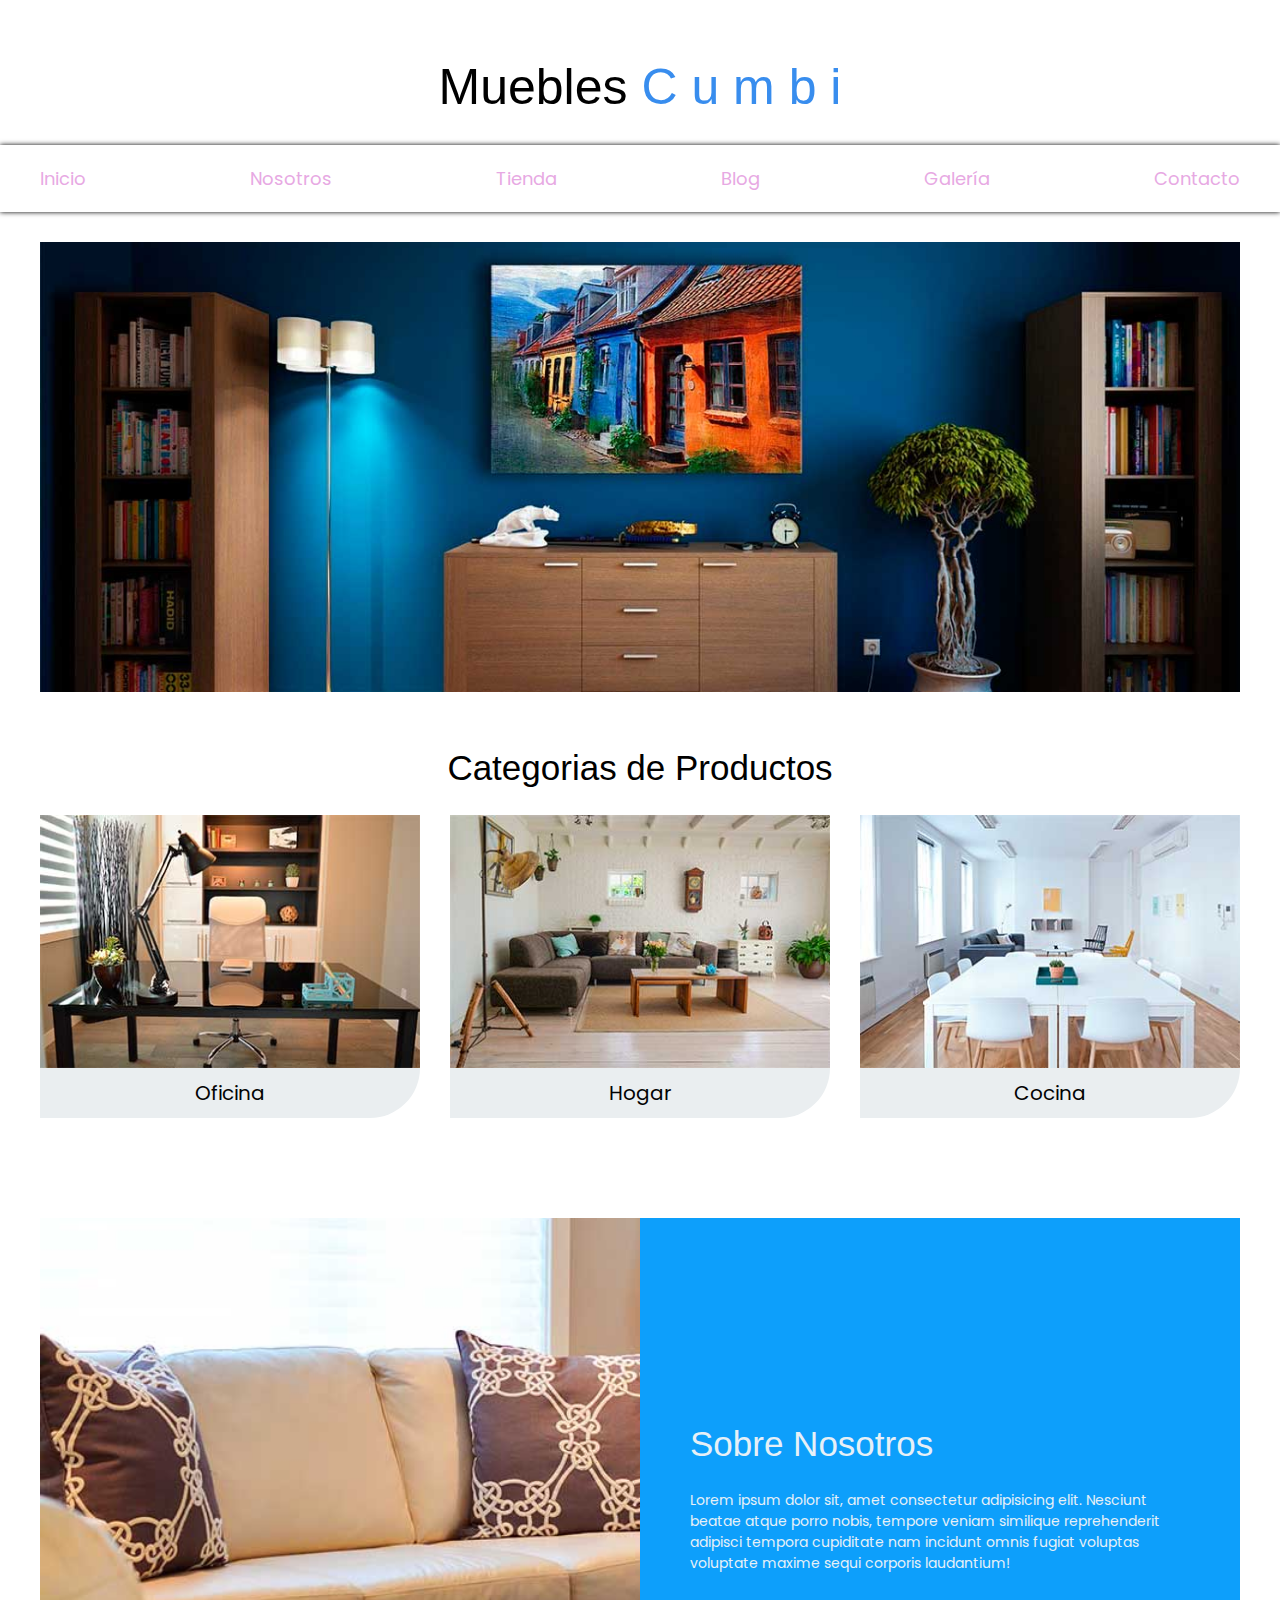
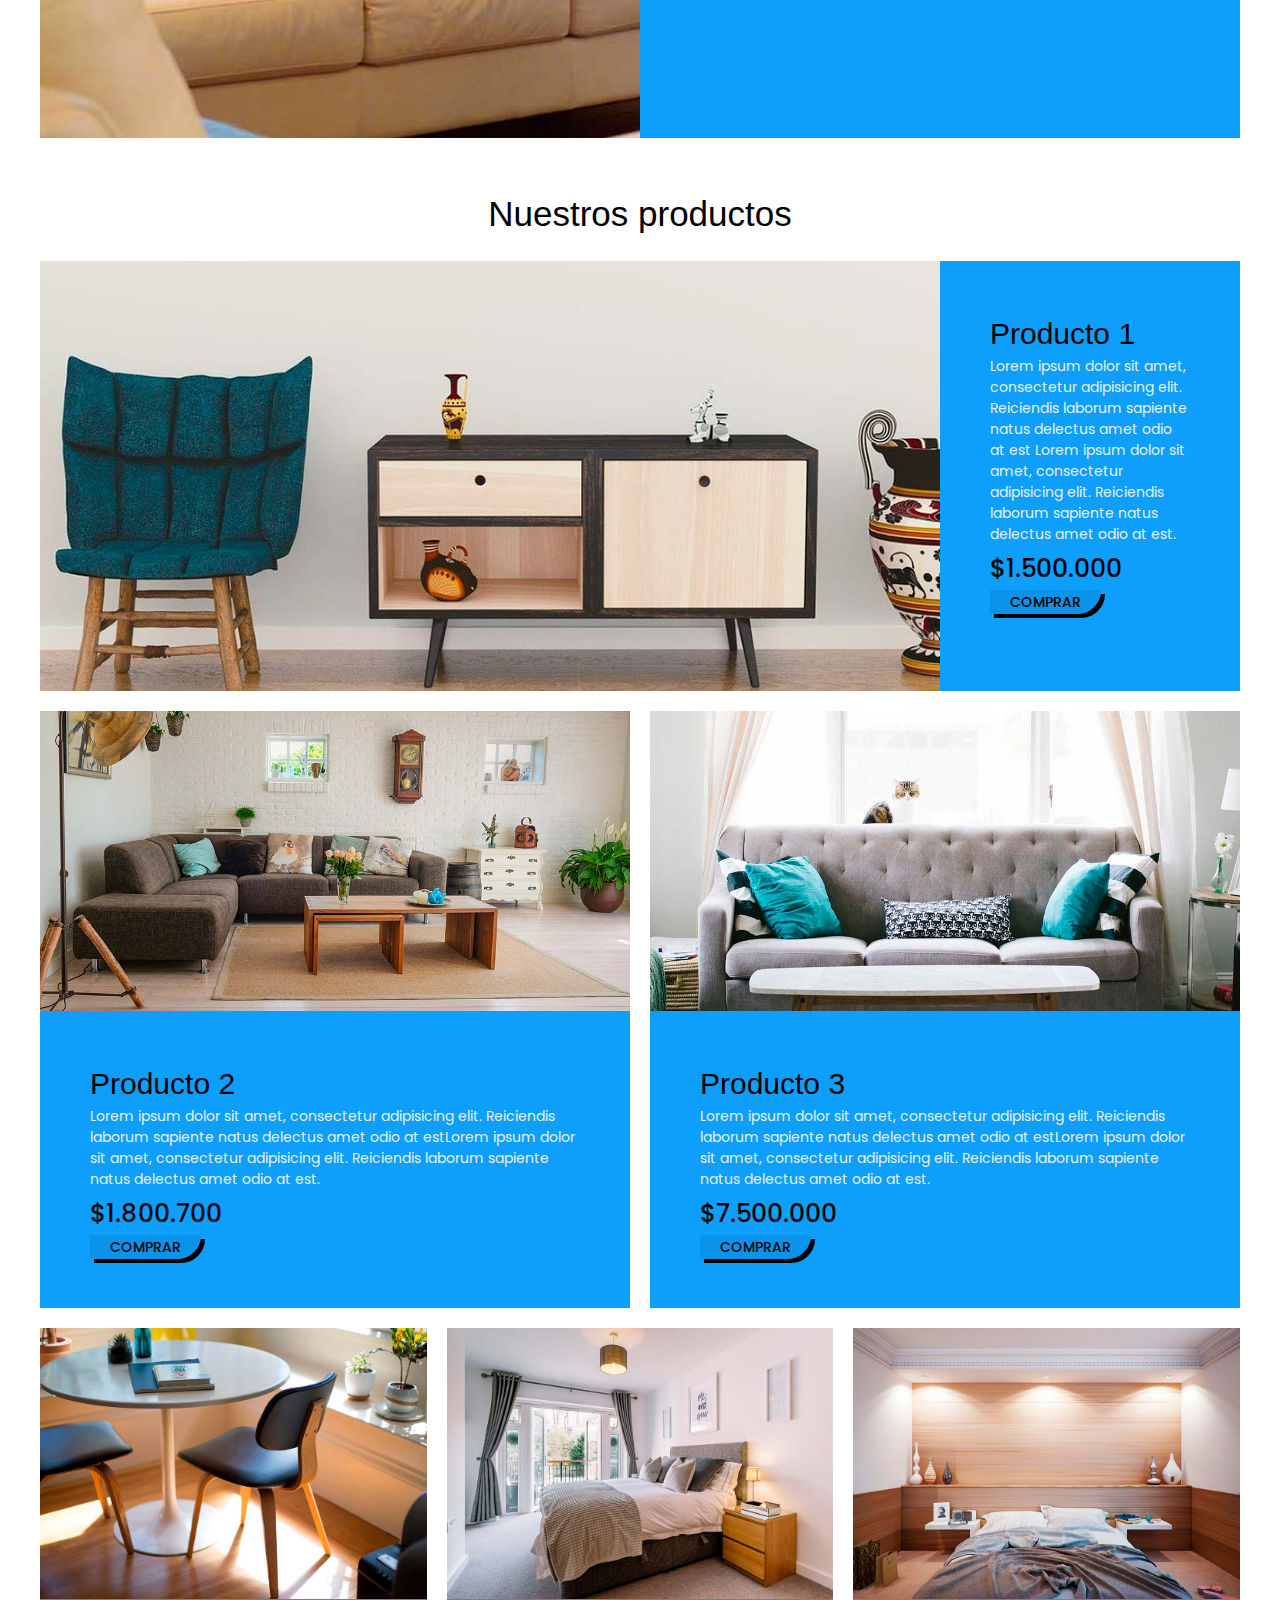
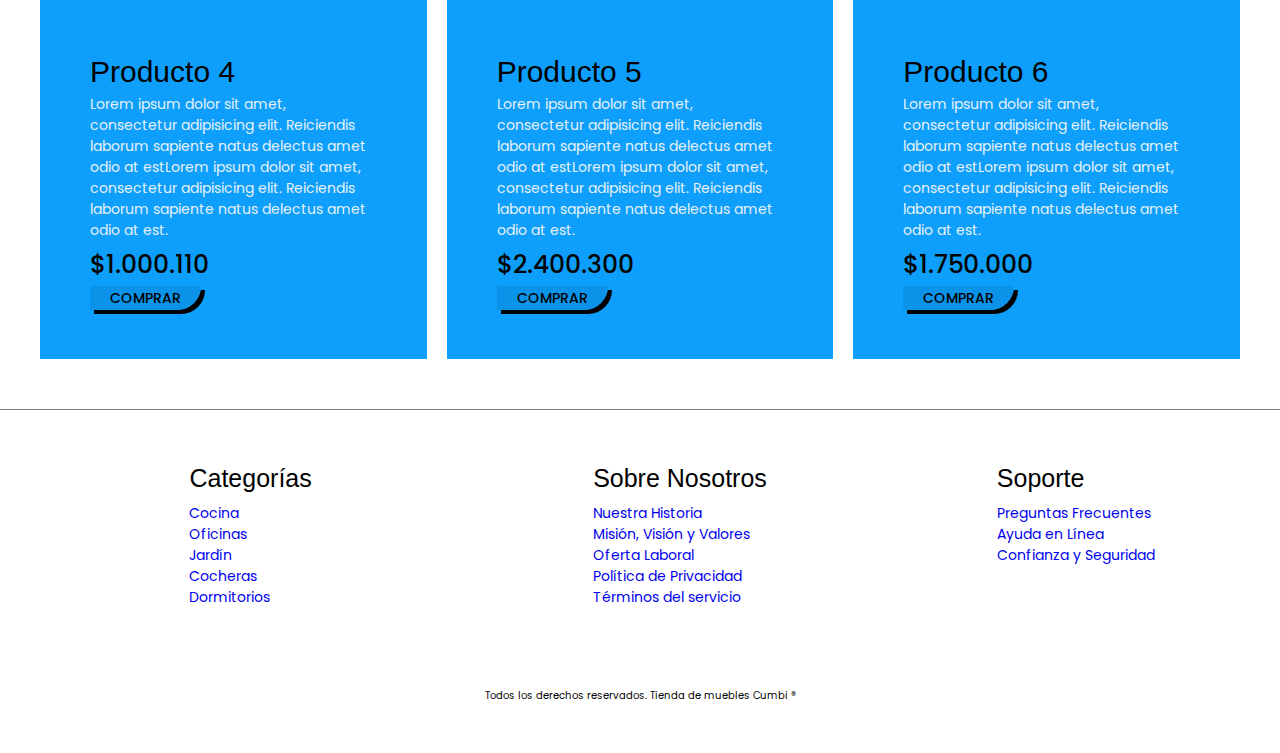
<file: index.html>
<!DOCTYPE html>
<html lang="es">
<head>
    <meta charset="UTF-8">
    <meta http-equiv="X-UA-Compatible" content="IE=edge">
    <meta name="viewport" content="width=device-width, initial-scale=1.0">
    <link rel="shortcut icon" href="images/cumbifavicon.png">
    <title>TiendaCumbi</title>
    <link rel="stylesheet" href="normalize.css">
    <link rel="preconnect" href="https://fonts.googleapis.com">
    <link rel="preconnect" href="https://fonts.gstatic.com" crossorigin>
    <link
            href="https: //fonts.googleapis.com/css2? familia = Nanum + Myeongjo: wght @ 800 &family = Poppins: ital, wght @ 0,100; 0,200; 0,300; 0,400; 0,500; 0,600; 0,700; 0,800; 0,900; 1,100; 1,200; 1,300; 1,400; 1,500; 1,600; 1,700; 1.800; 1.900 &familia = Raleway: wght @ 400; 600; 900 & display = swap "
            rel=" stylesheet ">
    <link rel="stylesheet" href="styles.css">
</head>
<body>
<header>
    <h1 class="nombre-sitio">Muebles <span>C u m b i</span></h1>
</header>

<div class="contenedor-navegacion">
    <nav class="nav-principal contenedor">
        <a href="index.html">Inicio</a>
        <a href="nosotros.html">Nosotros</a>
        <a href="tienda.html">Tienda</a>
        <a href="blog.html">Blog</a>
        <a href="galeria.html">Galería</a>
        <a href="contacto.html">Contacto</a>
    </nav>
</div>


<div class="hero contenedor"></div> <!--Aquí coloco imagen de inicio con css-->

<section class="contenedor todas-categorias">
    <h2 class="text-center">Categorias de Productos</h2>
    <div class="listado-categorias">
        <div class="categoria">
            <img src="images/categoria1.jpg" alt="Imagen Categoría">
            <a href="#">Oficina</a>
        </div>
        <div class="categoria">
            <img src="images/categoria2.jpg" alt="Imagen Categoría">
            <a href="#">Hogar</a>
        </div>
        <div class="categoria">
            <img src="images/categoria3.jpg" alt="Imagen Categoría">
            <a href="#">Cocina</a>
        </div>
    </div>
</section>

<section class="sobre-nosotros contenedor">
    <!-- url(images/nosotros.jpg); colocamos imagen desde CSS -->
    <div class="contenedor sobre-nosotros-grid">
        <div class="texto-nosotros">
            <h2>Sobre Nosotros</h2>
            <p> Lorem ipsum dolor sit, amet consectetur adipisicing elit. Nesciunt beatae atque porro nobis, tempore
                veniam similique reprehenderit adipisci tempora cupiditate nam incidunt omnis fugiat voluptas voluptate
                maxime sequi corporis laudantium!</p>
        </div>
    </div>
</section>

<main class="contenido-principal contenedor">
    <h2 class="text-center">Nuestros productos</h2>
    <div class="listado-productos">
        <div class="producto"> <!--Item n -->
            <img src="images/producto1.jpg" alt="Imagen Producto">

            <div class="texto-producto">
                <h3>Producto 1</h3>
                <p>Lorem ipsum dolor sit amet, consectetur adipisicing elit. Reiciendis laborum sapiente natus delectus
                    amet
                    odio at est
                    Lorem ipsum dolor sit amet, consectetur adipisicing elit. Reiciendis laborum sapiente natus delectus
                    amet
                    odio at est.</p>
                <p class="precio">$1.500.000</p>
                <a class="btn" href="#">Comprar</a>
            </div>
        </div> <!-- Fin Item n -->

        <div class="producto"> <!--Item n -->
            <img src="images/producto2.jpg" alt="Imagen Producto">

            <div class="texto-producto">
                <h3>Producto 2</h3>
                <p>Lorem ipsum dolor sit amet, consectetur adipisicing elit. Reiciendis laborum sapiente natus delectus
                    amet
                    odio at estLorem ipsum dolor sit amet, consectetur adipisicing elit. Reiciendis laborum sapiente
                    natus delectus amet
                    odio at est.</p>
                <p class="precio">$1.800.700</p>
                <a class="btn" href="#">Comprar</a>
            </div>
        </div> <!-- Fin Item n -->

        <div class="producto"> <!--Item n -->
            <img src="images/producto3.jpg" alt="Imagen Producto">

            <div class="texto-producto">
                <h3>Producto 3</h3>
                <p>Lorem ipsum dolor sit amet, consectetur adipisicing elit. Reiciendis laborum sapiente natus delectus
                    amet
                    odio at estLorem ipsum dolor sit amet, consectetur adipisicing elit. Reiciendis laborum sapiente
                    natus delectus amet
                    odio at est.</p>
                <p class="precio">$7.500.000</p>
                <a class="btn" href="#">Comprar</a>
            </div>
        </div> <!-- Fin Item n -->

        <div class="producto"> <!--Item n -->
            <img src="images/producto4.jpg" alt="Imagen Producto">

            <div class="texto-producto">
                <h3>Producto 4</h3>
                <p>Lorem ipsum dolor sit amet, consectetur adipisicing elit. Reiciendis laborum sapiente natus delectus
                    amet
                    odio at estLorem ipsum dolor sit amet, consectetur adipisicing elit. Reiciendis laborum sapiente
                    natus delectus amet
                    odio at est.</p>
                <p class="precio">$1.000.110</p>
                <a class="btn" href="#">Comprar</a>
            </div>
        </div> <!-- Fin Item n -->

        <div class="producto">  <!--Item n -->
            <img src="images/producto5.jpg" alt="Imagen Producto">

            <div class="texto-producto">
                <h3>Producto 5</h3>
                <p>Lorem ipsum dolor sit amet, consectetur adipisicing elit. Reiciendis laborum sapiente natus delectus
                    amet
                    odio at estLorem ipsum dolor sit amet, consectetur adipisicing elit. Reiciendis laborum sapiente
                    natus delectus amet
                    odio at est.</p>
                <p class="precio">$2.400.300</p>
                <a class="btn" href="#">Comprar</a>
            </div>
        </div> <!-- Fin Item n -->

        <div class="producto"> <!--Item n -->
            <img src="images/producto6.jpg" alt="Imagen Producto">

            <div class="texto-producto">
                <h3>Producto 6</h3>
                <p>Lorem ipsum dolor sit amet, consectetur adipisicing elit. Reiciendis laborum sapiente natus delectus
                    amet
                    odio at estLorem ipsum dolor sit amet, consectetur adipisicing elit. Reiciendis laborum sapiente
                    natus delectus amet
                    odio at est.</p>
                <p class="precio">$1.750.000</p>
                <a class="btn" href="#">Comprar</a>
            </div>
        </div> <!-- Fin Item n -->

    </div> <!--Fin del listado de productos-->
</main>

<footer class="site-footer centrar-footer">
    <div class="grid-footer contenedor">

        <div class="bloque">
            <div class="footer-menu">
                <h3>Categorías</h3>
                <a href="#">Cocina</a>
                <a href="#">Oficinas</a>
                <a href="#">Jardín</a>
                <a href="#">Cocheras</a>
                <a href="#">Dormitorios</a>
            </div>
        </div>

        <div class="bloque">
            <h3>Sobre Nosotros</h3>
            <div class="footer-menu">
                <a href="#">Nuestra Historia</a>
                <a href="#">Misión, Visión y Valores</a>
                <a href="#">Oferta Laboral</a>
                <a href="#">Política de Privacidad</a>
                <a href="#">Términos del servicio</a>
            </div>
        </div>

        <div class="bloque">
            <h3>Soporte</h3>
            <div class="footer-menu">
                <a href="#">Preguntas Frecuentes</a>
                <a href="#">Ayuda en Línea</a>
                <a href="#">Confianza y Seguridad</a>
            </div>
        </div>
    </div>
</footer>
<p class="copyright">Todos los derechos reservados. Tienda de muebles Cumbi ®</p>

</body>
</html>
</file>
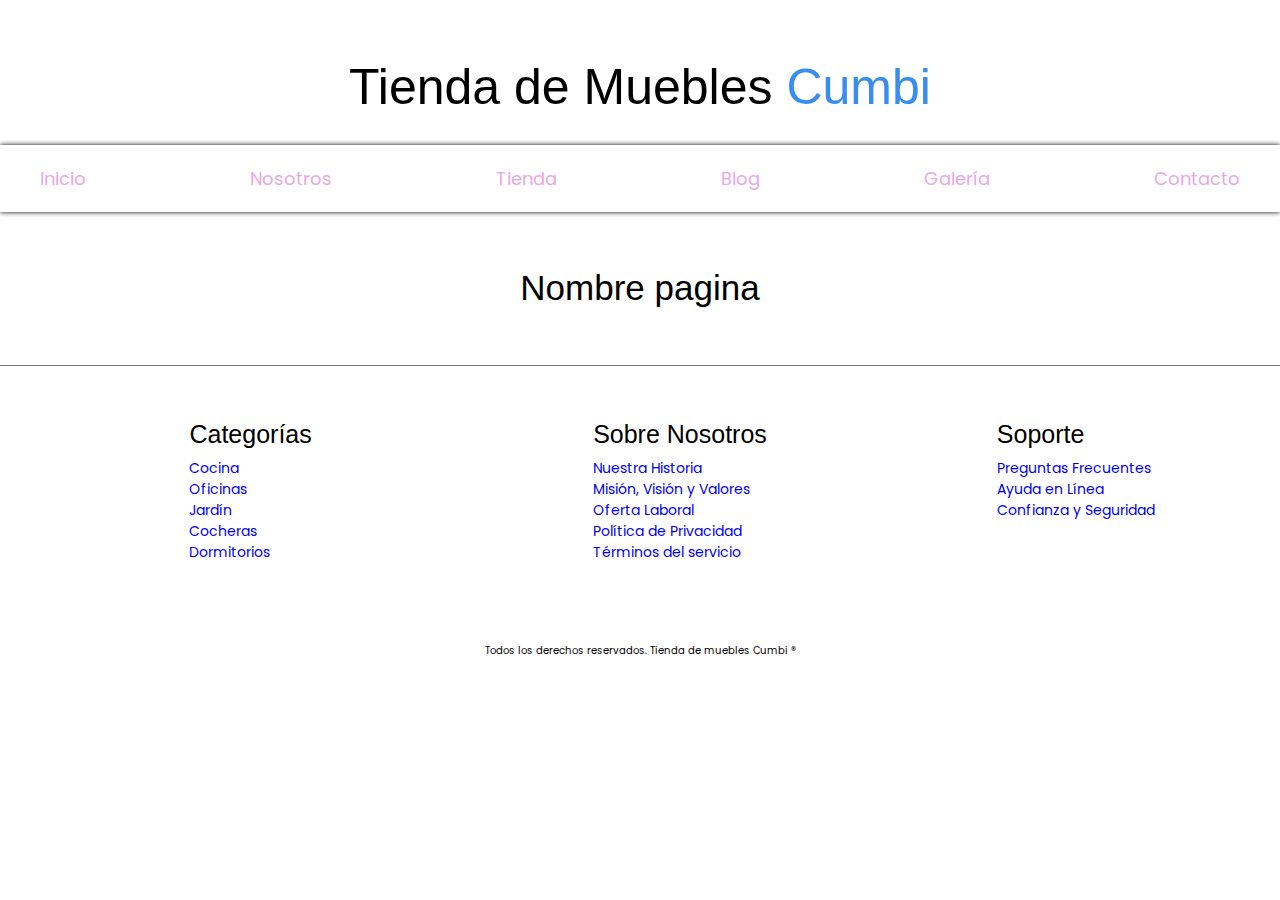
<file: base.html>
<!DOCTYPE html>
<html lang="es">
<head>
    <meta charset="UTF-8">
    <meta http-equiv="X-UA-Compatible" content="IE=edge">
    <meta name="viewport" content="width=device-width, initial-scale=1.0">
    <link rel="shortcut icon" href="images/cumbifavicon.png">
    <title>TiendaCumbi</title>
    <link rel="stylesheet" href="normalize.css">
    <link rel="preconnect" href="https://fonts.googleapis.com">
    <link rel="preconnect" href="https://fonts.gstatic.com" crossorigin>
    <link
        href="https: //fonts.googleapis.com/css2? familia = Nanum + Myeongjo: wght @ 800 &family = Poppins: ital, wght @ 0,100; 0,200; 0,300; 0,400; 0,500; 0,600; 0,700; 0,800; 0,900; 1,100; 1,200; 1,300; 1,400; 1,500; 1,600; 1,700; 1.800; 1.900 &familia = Raleway: wght @ 400; 600; 900 & display = swap "
        rel=" stylesheet ">
    <link rel="stylesheet" href="styles.css">
</head>
<body>
    <header>
         <h1 class="nombre-sitio">Tienda de Muebles <span>Cumbi</span> </h1>
    </header>

    <div class="contenedor-navegacion">
        <nav class="nav-principal contenedor">
            <a href="index.html">Inicio</a>
            <a href="nosotros.html">Nosotros</a>
            <a href="tienda.html">Tienda</a>
            <a href="blog.html">Blog</a>
            <a href="galeria.html">Galería</a>
            <a href="contacto.html">Contacto</a>
        </nav>
    </div>


    <main class="contenido-principal contenedor">
        <h2 class="text-center">Nombre pagina</h2> 
        
    </main>    

    <footer class="site-footer centrar-footer">
        <div class="grid-footer contenedor">
    
            <div class="bloque">
                <div class="footer-menu">
                    <h3>Categorías</h3>
                    <a href="#">Cocina</a>
                    <a href="#">Oficinas</a>
                    <a href="#">Jardín</a>
                    <a href="#">Cocheras</a>
                    <a href="#">Dormitorios</a>
                </div>
            </div>
    
            <div class="bloque">
                <h3>Sobre Nosotros</h3>
                <div class="footer-menu">
                    <a href="#">Nuestra Historia</a>
                    <a href="#">Misión, Visión y Valores</a>
                    <a href="#">Oferta Laboral</a>
                    <a href="#">Política de Privacidad</a>
                    <a href="#">Términos del servicio</a>
                </div>
            </div>
    
            <div class="bloque">
                <h3>Soporte</h3>
                <div class="footer-menu">
                    <a href="#">Preguntas Frecuentes</a>
                    <a href="#">Ayuda en Línea</a>
                    <a href="#">Confianza y Seguridad</a>
                </div>
            </div>
        </div>
    </footer>
    <p class="copyright">Todos los derechos reservados. Tienda de muebles Cumbi ®</p>
 
</body>
</html>
</file>
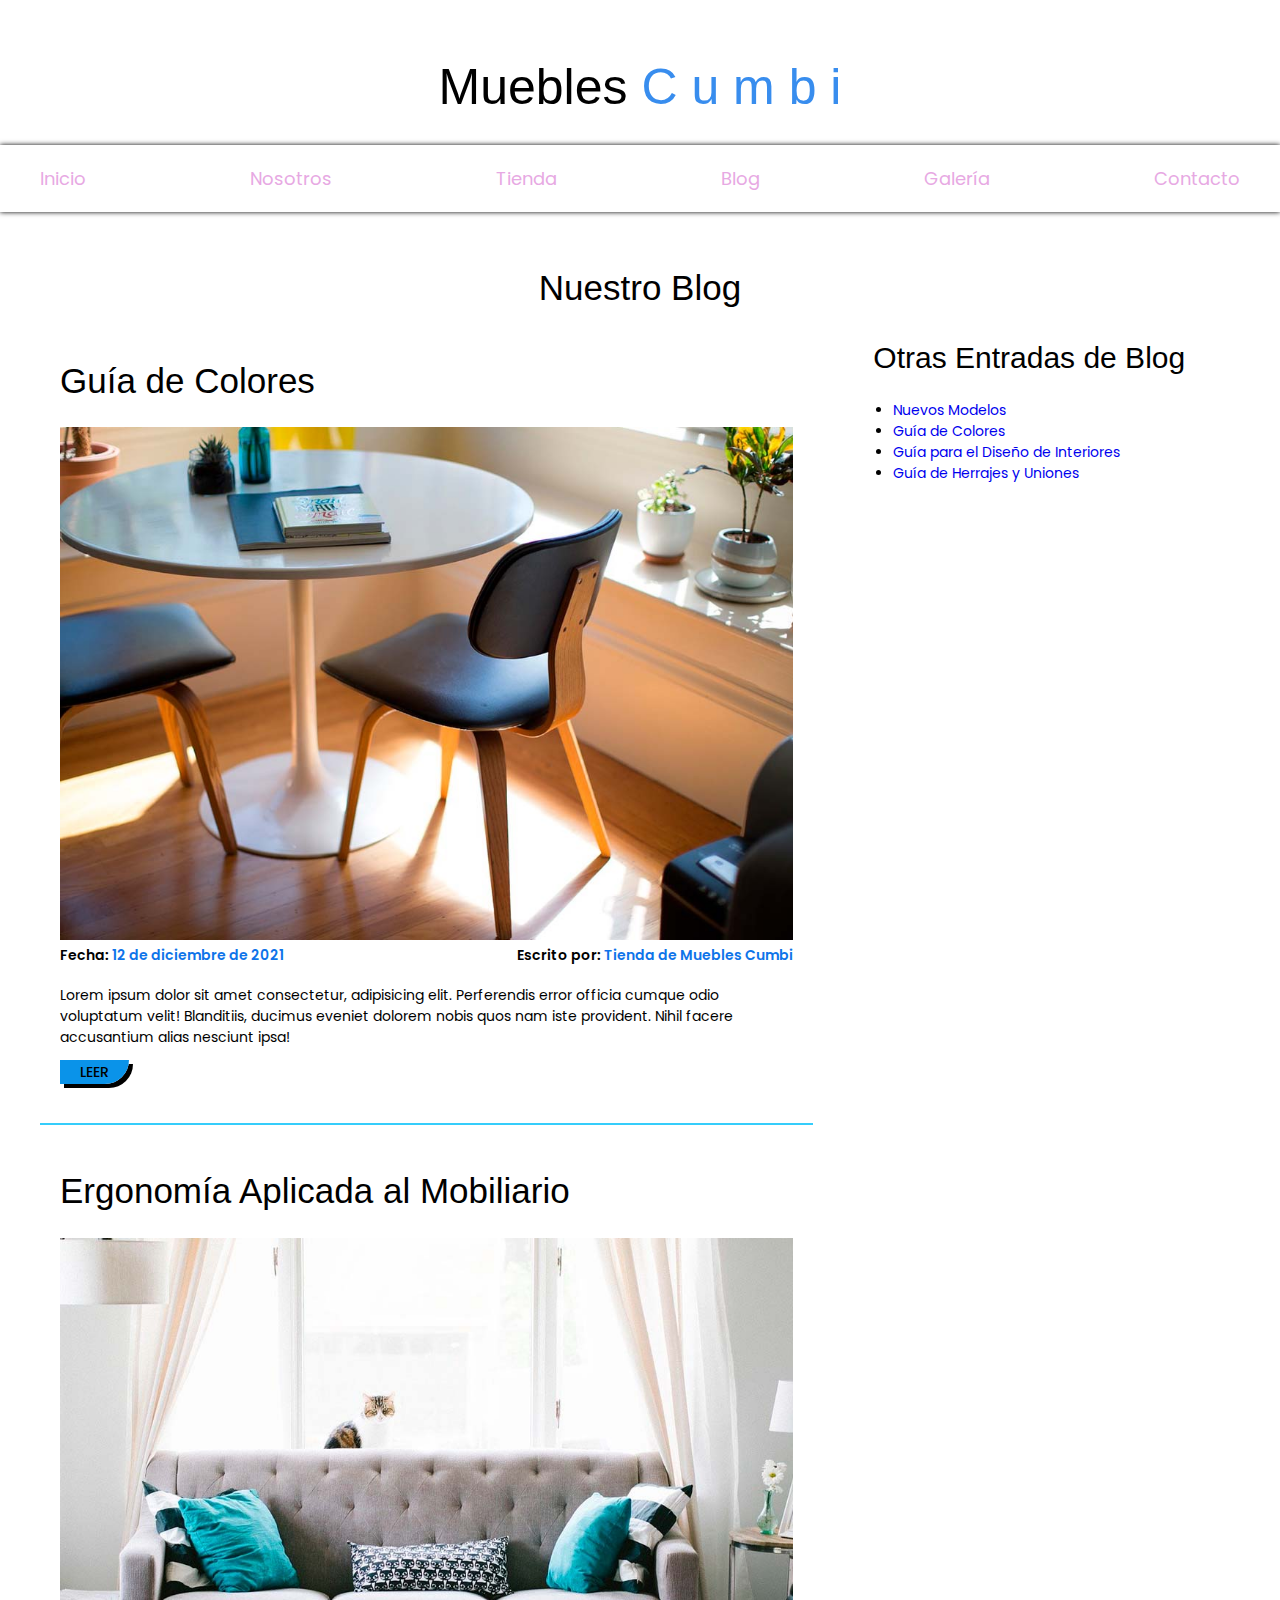
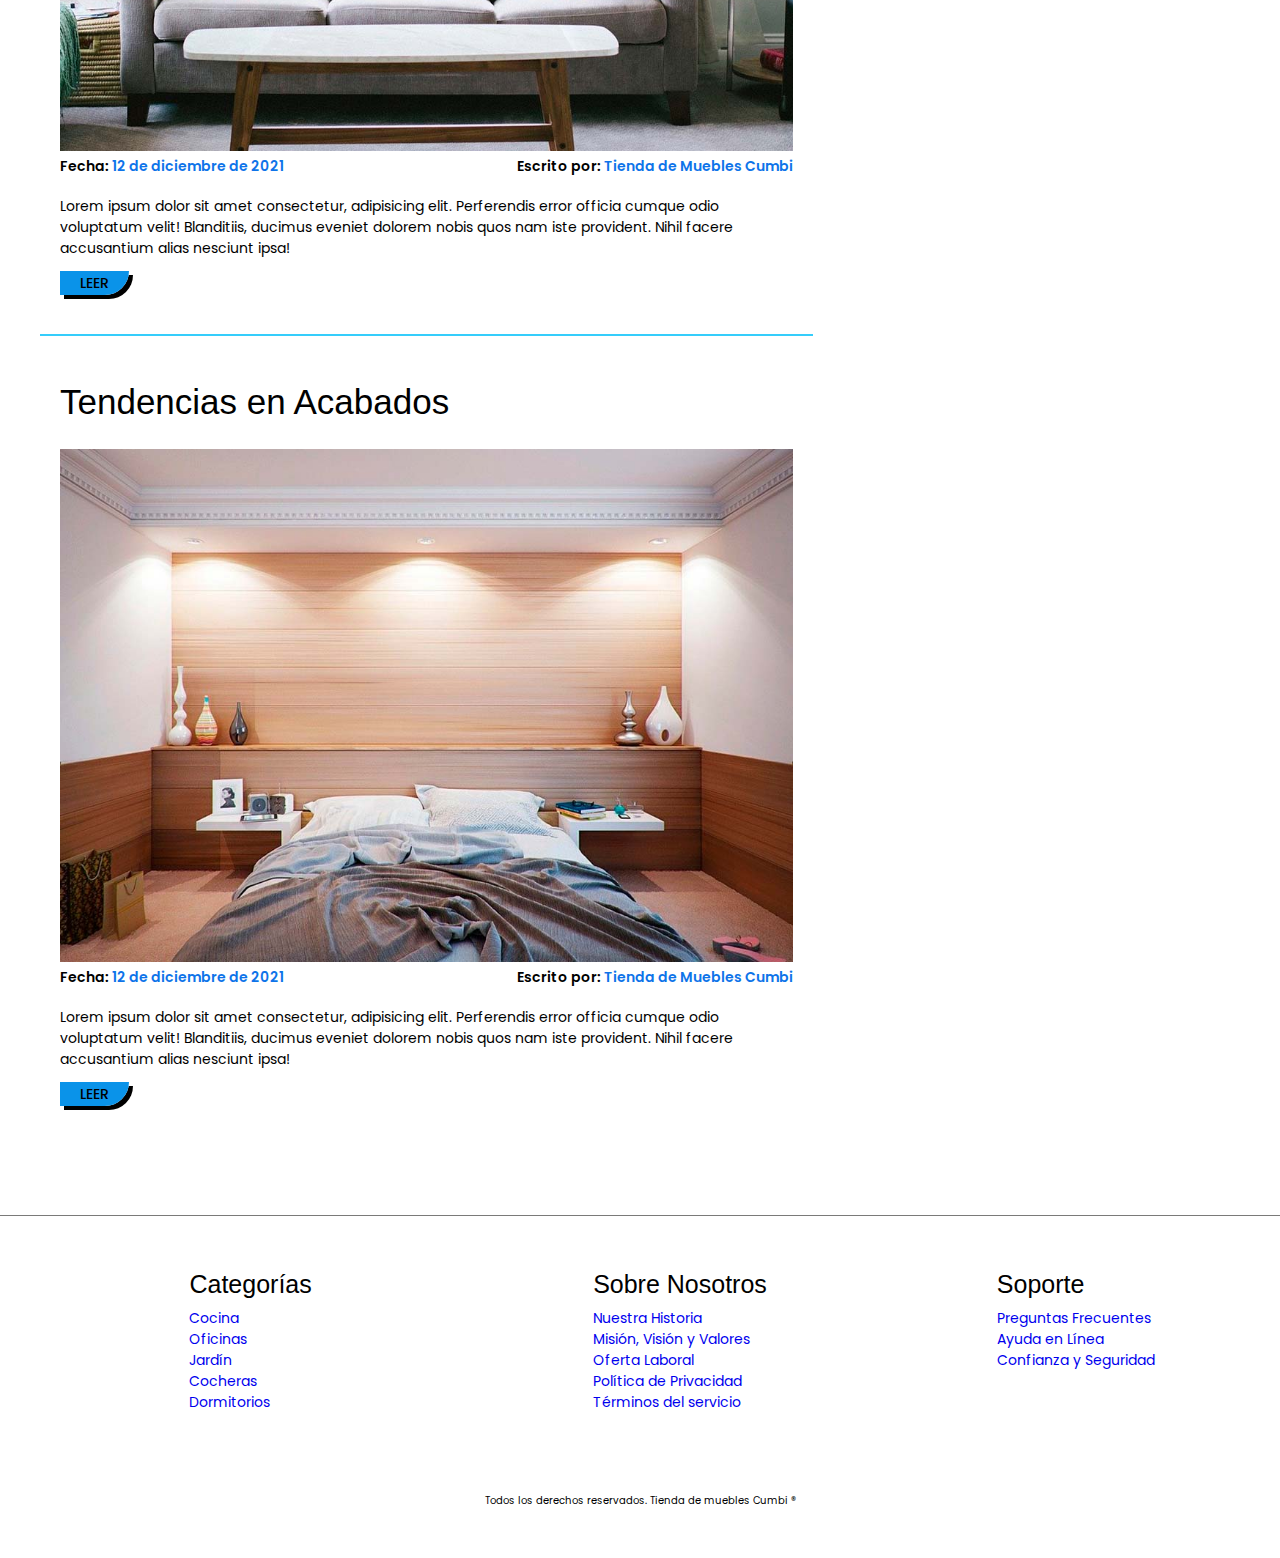
<file: blog.html>
<!DOCTYPE html>
<html lang="es">
<head>
    <meta charset="UTF-8">
    <meta http-equiv="X-UA-Compatible" content="IE=edge">
    <meta name="viewport" content="width=device-width, initial-scale=1.0">
    <link rel="shortcut icon" href="images/cumbifavicon.png">
    <title>Cumbi Blog</title>
    <link rel="stylesheet" href="normalize.css">
    <link rel="preconnect" href="https://fonts.googleapis.com">
    <link rel="preconnect" href="https://fonts.gstatic.com" crossorigin>
    <link
        href="https: //fonts.googleapis.com/css2? familia = Nanum + Myeongjo: wght @ 800 &family = Poppins: ital, wght @ 0,100; 0,200; 0,300; 0,400; 0,500; 0,600; 0,700; 0,800; 0,900; 1,100; 1,200; 1,300; 1,400; 1,500; 1,600; 1,700; 1.800; 1.900 &familia = Raleway: wght @ 400; 600; 900 & display = swap "
        rel=" stylesheet ">
    <link rel="stylesheet" href="styles.css">
</head>
<body>
    <header>
         <h1 class="nombre-sitio">Muebles <span>C u m b i</span> </h1>
    </header>

    <div class="contenedor-navegacion">
        <nav class="nav-principal contenedor">
            <a href="index.html">Inicio</a>
            <a href="nosotros.html">Nosotros</a>
            <a href="tienda.html">Tienda</a>
            <a href="blog.html">Blog</a>
            <a href="galeria.html">Galería</a>
            <a href="contacto.html">Contacto</a>
        </nav>
    </div>


    <main class="contenido-principal contenedor">
        <h2 class="text-center">Nuestro Blog</h2> 
        <section class="contenedor-blog">
            <div class="blog">
                <article class="entrada">
                    <h2>Guía de Colores</h2>
                    <div class="imagen">
                        <img src="images/producto4.jpg" alt="Imagen Blog">
                    </div>
                    <div class="entrada-meta"> 
                        <p>Fecha: <span>12 de diciembre de 2021</span></p>
                        <p>Escrito por: <span>Tienda de Muebles Cumbi</span></p>
                    </div>

                    <div class="entrada-blog">
                        <p>Lorem ipsum dolor sit amet consectetur, adipisicing elit. Perferendis error officia cumque odio voluptatum velit! Blanditiis, ducimus eveniet dolorem nobis quos nam iste provident. Nihil facere accusantium alias nesciunt ipsa!</p>
                    </div>
                    <a href="entrada.html" class="btn max-width-25">Leer</a>
                </article>

                <article class="entrada">
                    <h2>Ergonomía Aplicada al Mobiliario</h2>
                    <div class="imagen">
                        <img src="images/producto3.jpg" alt="Imagen Blog">
                    </div>
                    <div class="entrada-meta">
                        <p>Fecha: <span>12 de diciembre de 2021</span></p>
                        <p>Escrito por: <span>Tienda de Muebles Cumbi</span></p>
                    </div>
                
                    <div class="entrada-blog">
                        <p>Lorem ipsum dolor sit amet consectetur, adipisicing elit. Perferendis error officia cumque odio voluptatum
                            velit! Blanditiis, ducimus eveniet dolorem nobis quos nam iste provident. Nihil facere accusantium alias
                            nesciunt ipsa!</p>
                    </div>
                    <a href="entrada.html" class="btn max-width-25">Leer</a>
                </article>

                <article class="entrada">
                    <h2>Tendencias en Acabados</h2>
                    <div class="imagen">
                        <img src="images/producto6.jpg" alt="Imagen Blog">
                    </div>
                    <div class="entrada-meta">
                        <p>Fecha: <span>12 de diciembre de 2021</span></p>
                        <p>Escrito por: <span>Tienda de Muebles Cumbi</span></p>
                    </div>
                
                    <div class="entrada-blog">
                        <p>Lorem ipsum dolor sit amet consectetur, adipisicing elit. Perferendis error officia cumque odio voluptatum
                            velit! Blanditiis, ducimus eveniet dolorem nobis quos nam iste provident. Nihil facere accusantium alias
                            nesciunt ipsa!</p>

                    </div>
                    <a href="entrada.html" class="btn max-width-25">Leer</a>
                </article>
            </div>

            <aside>
                <h3 class="correr">Otras Entradas de Blog</h3>
                <ul>
                    <li>
                        <a href="#">Nuevos Modelos</a>
                    </li>
                    <li>
                        <a href="#"> Guía de Colores</a>
                    </li>
                    <li>
                        <a href="#">Guía para el Diseño de Interiores</a>
                    </li>
                    <li>
                        <a href="#"> Guía de Herrajes y Uniones</a>
                    </li>
                </ul>
            </aside>
        </section>
        
    </main>    

<footer class="site-footer centrar-footer">
    <div class="grid-footer contenedor">

        <div class="bloque">
            <div class="footer-menu">
                <h3>Categorías</h3>
                <a href="#">Cocina</a>
                <a href="#">Oficinas</a>
                <a href="#">Jardín</a>
                <a href="#">Cocheras</a>
                <a href="#">Dormitorios</a>
            </div>
        </div>

        <div class="bloque">
            <h3>Sobre Nosotros</h3>
            <div class="footer-menu">
                <a href="#">Nuestra Historia</a>
                <a href="#">Misión, Visión y Valores</a>
                <a href="#">Oferta Laboral</a>
                <a href="#">Política de Privacidad</a>
                <a href="#">Términos del servicio</a>
            </div>
        </div>

        <div class="bloque">
            <h3>Soporte</h3>
            <div class="footer-menu">
                <a href="#">Preguntas Frecuentes</a>
                <a href="#">Ayuda en Línea</a>
                <a href="#">Confianza y Seguridad</a>
            </div>
        </div>
    </div>
</footer>
<p class="copyright">Todos los derechos reservados. Tienda de muebles Cumbi ®</p>
 
</body>
</html>
</file>
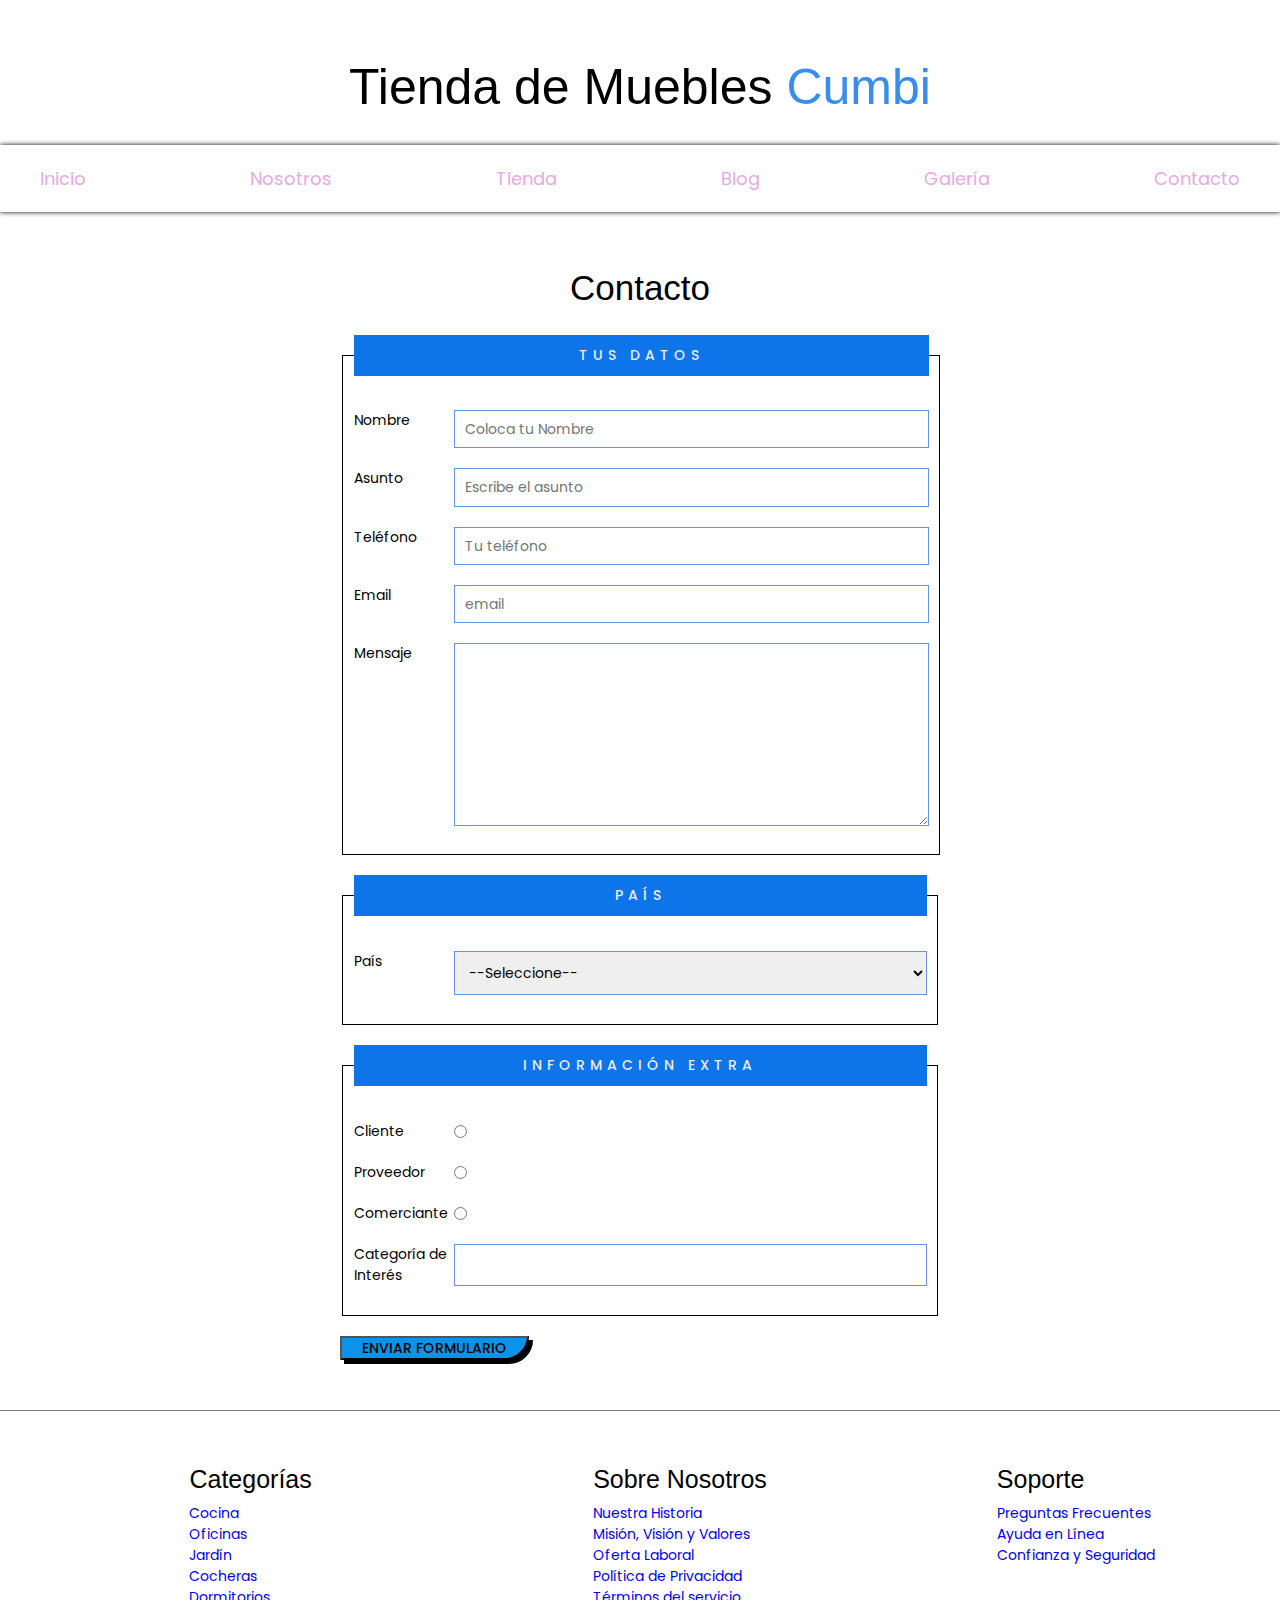
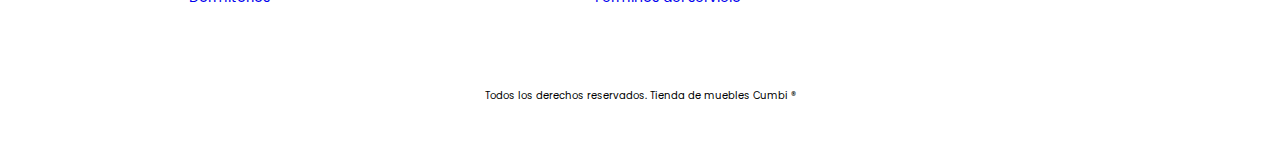
<file: contacto.html>
<!DOCTYPE html>
<html lang="es">
<head>
    <meta charset="UTF-8">
    <meta http-equiv="X-UA-Compatible" content="IE=edge">
    <meta name="viewport" content="width=device-width, initial-scale=1.0">
    <link rel="shortcut icon" href="images/cumbifavicon.png">
    <title>Cumbi Contacto</title>
    <link rel="stylesheet" href="normalize.css">
    <link rel="preconnect" href="https://fonts.googleapis.com">
    <link rel="preconnect" href="https://fonts.gstatic.com" crossorigin>
    <link
        href="https: //fonts.googleapis.com/css2? familia = Nanum + Myeongjo: wght @ 800 &family = Poppins: ital, wght @ 0,100; 0,200; 0,300; 0,400; 0,500; 0,600; 0,700; 0,800; 0,900; 1,100; 1,200; 1,300; 1,400; 1,500; 1,600; 1,700; 1.800; 1.900 &familia = Raleway: wght @ 400; 600; 900 & display = swap "
        rel=" stylesheet ">
    <link rel="stylesheet" href="styles.css">
</head>
<body>
    <header>
         <h1 class="nombre-sitio">Tienda de Muebles <span>Cumbi</span> </h1>
    </header>

    <div class="contenedor-navegacion">
        <nav class="nav-principal contenedor">
            <a href="index.html">Inicio</a>
            <a href="nosotros.html">Nosotros</a>
            <a href="tienda.html">Tienda</a>
            <a href="blog.html">Blog</a>
            <a href="galeria.html">Galería</a>
            <a href="contacto.html">Contacto</a>
        </nav>
    </div>


    <main class="contenido-principal contenedor">
        <h2 class="text-center">Contacto</h2> 
        
        <form class="formulario">
            <fieldset>
                <legend>Tus Datos</legend>
                <div class="campo">   
                    <label for="nombre">Nombre</label>
                    <input  id="nombre" type="text" placeholder="Coloca tu Nombre" required>
                </div>
                <div class="campo">
                    <label for="asunto">Asunto</label>
                    <input id="asunto" type="text" placeholder="Escribe el asunto" required>
                </div>
                <div class="campo">
                     <label for="tel">Teléfono</label>
                    <input id="tel" type="tel" placeholder="Tu teléfono">
                </div>
                <div class="campo">
                    <label for="mensaje">Email</label>
                    <input id="email" type="email" placeholder="email">
                </div>
                <div class="campo">
                    <label for="mensaje">Mensaje</label>
                    <textarea name="" id="mensaje" cols="40" rows="10"></textarea>
                </div>

               </fieldset>

                <fieldset>
                    <legend>País</legend>
                    <div class="campo">
                        <label for="pais">País</label>
                        <select name="" id="pais">
                            <option value="">--Seleccione--</option>
                            <option value="CO">Colombia</option>
                            <option value="PR">Perú</option>
                            <option value="MX">México</option>
                            <option value="AR">Argentina</option>
                            <option value="ES">España</option>
                            <option value="CL">Chile</option>
                        </select>
                    </div>
                </fieldset>

            <fieldset>
                <legend>Información Extra</legend>
                    <div class="campo">
                        <label for="cliente">Cliente</label>
                        <input id="cliente" type="radio" name="tipo" value="cliente">
                    </div>
                    <div class="campo">
                        <label for="proveedor">Proveedor</label>
                        <input id="provedor" type="radio" name="tipo" value="proveedor">
                    </div>
                    <div class="campo">
                        <label for="comerciante">Comerciante</label>
                        <input id="comerciante" type="radio" name="tipo" value="comerciante">
                    </div>
                    <div class="campo">
                        <label for="categoria">Categoría de Interés</label>
                        <input list="categorias" name="categorias">
                        <datalist id="categorias">
                            <option value="Cocinas">
                            <option value="Baños">
                            <option value="Dormitorios">
                            <option value="Oficinas">
                            <option value="Televisión">
                        </datalist>
                    </div>
            </fieldset>
            <input class="btn" type="submit" value="Enviar Formulario">
        </form>
    </main>    

<footer class="site-footer centrar-footer">
    <div class="grid-footer contenedor">

        <div class="bloque">
            <div class="footer-menu">
                <h3>Categorías</h3>
                <a href="#">Cocina</a>
                <a href="#">Oficinas</a>
                <a href="#">Jardín</a>
                <a href="#">Cocheras</a>
                <a href="#">Dormitorios</a>
            </div>
        </div>

        <div class="bloque">
            <h3>Sobre Nosotros</h3>
            <div class="footer-menu">
                <a href="#">Nuestra Historia</a>
                <a href="#">Misión, Visión y Valores</a>
                <a href="#">Oferta Laboral</a>
                <a href="#">Política de Privacidad</a>
                <a href="#">Términos del servicio</a>
            </div>
        </div>

        <div class="bloque">
            <h3>Soporte</h3>
            <div class="footer-menu">
                <a href="#">Preguntas Frecuentes</a>
                <a href="#">Ayuda en Línea</a>
                <a href="#">Confianza y Seguridad</a>
            </div>
        </div>
    </div>
</footer>
<p class="copyright">Todos los derechos reservados. Tienda de muebles Cumbi ®</p>
 
</body>
</html>
</file>
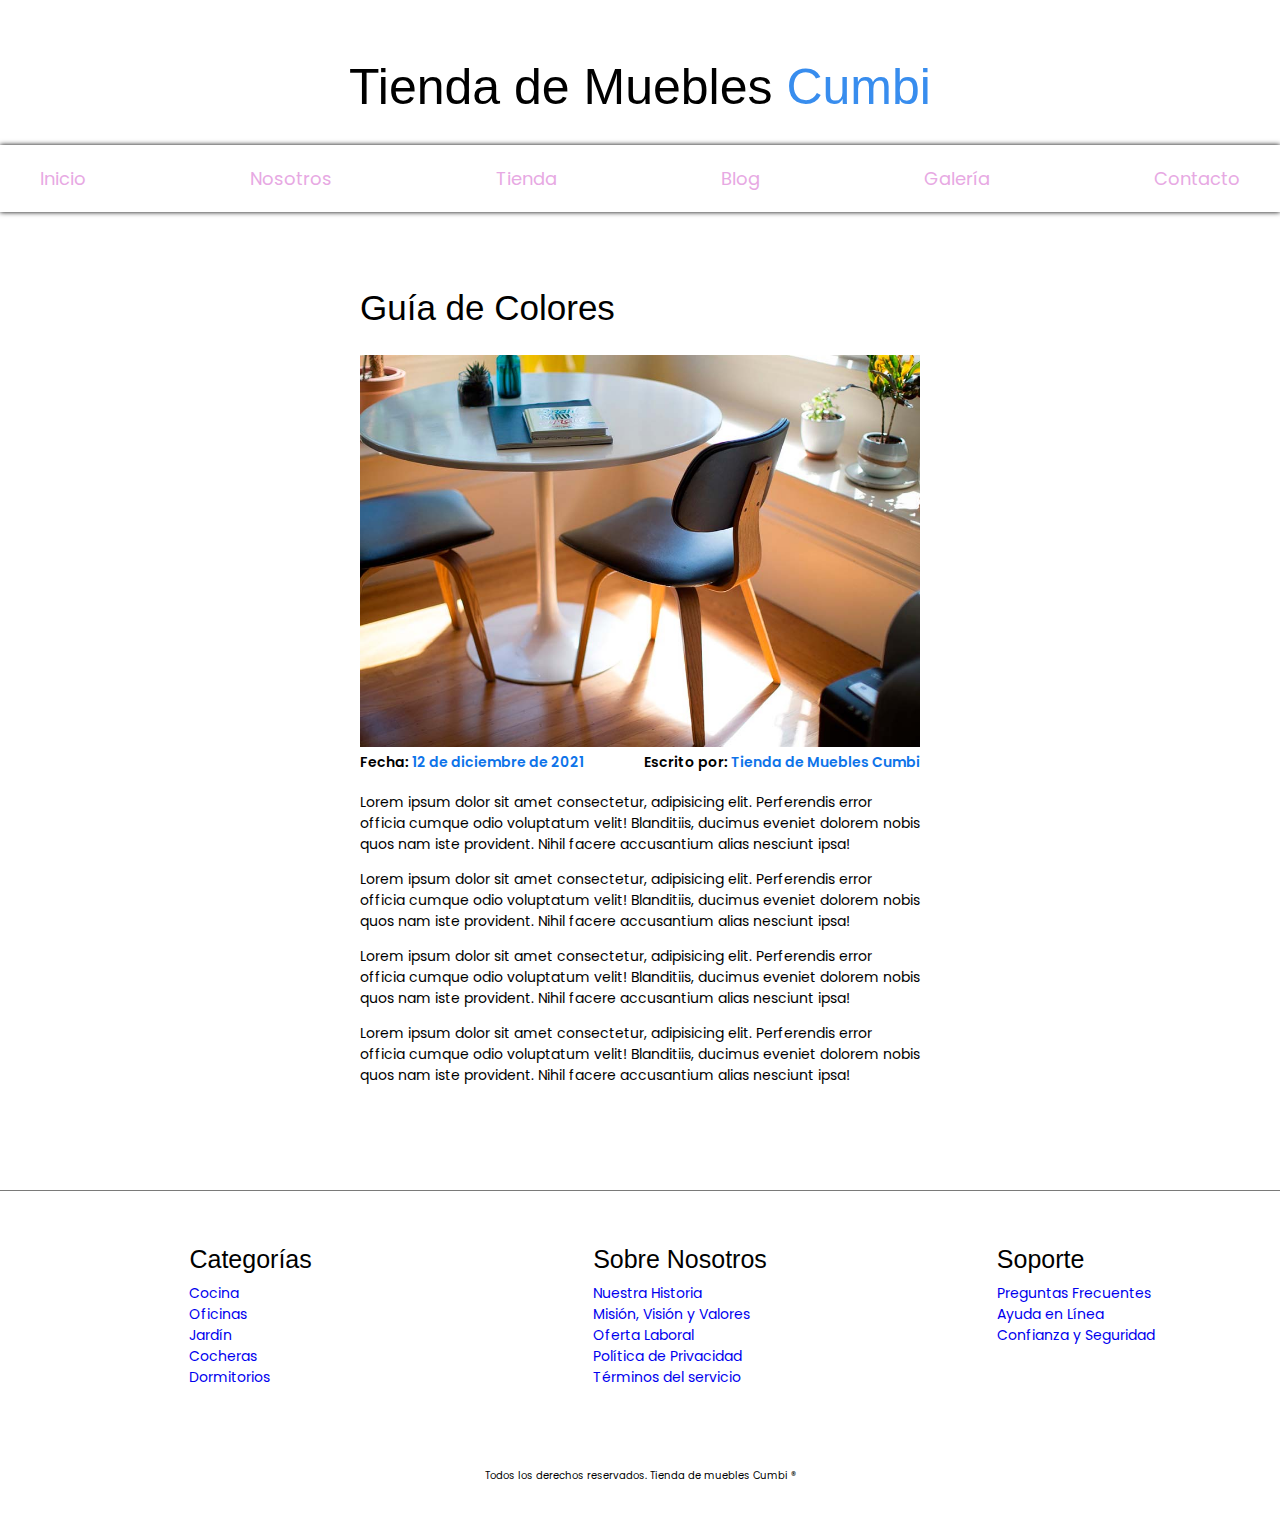
<file: entrada.html>
<!DOCTYPE html>
<html lang="es">
<head>
    <meta charset="UTF-8">
    <meta http-equiv="X-UA-Compatible" content="IE=edge">
    <meta name="viewport" content="width=device-width, initial-scale=1.0">
    <link rel="shortcut icon" href="images/cumbifavicon.png">
    <title>Entrada Blog</title>
    <link rel="stylesheet" href="normalize.css">
    <link rel="preconnect" href="https://fonts.googleapis.com">
    <link rel="preconnect" href="https://fonts.gstatic.com" crossorigin>
    <link
        href="https: //fonts.googleapis.com/css2? familia = Nanum + Myeongjo: wght @ 800 &family = Poppins: ital, wght @ 0,100; 0,200; 0,300; 0,400; 0,500; 0,600; 0,700; 0,800; 0,900; 1,100; 1,200; 1,300; 1,400; 1,500; 1,600; 1,700; 1.800; 1.900 &familia = Raleway: wght @ 400; 600; 900 & display = swap "
        rel=" stylesheet ">
    <link rel="stylesheet" href="styles.css">
</head>
<body>
    <header>
         <h1 class="nombre-sitio">Tienda de Muebles <span>Cumbi</span> </h1>
    </header>

    <div class="contenedor-navegacion">
        <nav class="nav-principal contenedor">
            <a href="index.html">Inicio</a>
            <a href="nosotros.html">Nosotros</a>
            <a href="tienda.html">Tienda</a>
            <a href="blog.html">Blog</a>
            <a href="galeria.html">Galería</a>
            <a href="contacto.html">Contacto</a>
        </nav>
    </div>


    <main class="contenido-principal contenedor"> 
        <article class="entrada contenido-entrada-blog">
            <h2>Guía de Colores</h2>
            <div class="imagen">
                <img src="images/producto4.jpg" alt="Imagen Blog">
            </div>
            <div class="entrada-meta">
                <p>Fecha: <span>12 de diciembre de 2021</span></p>
                <p>Escrito por: <span>Tienda de Muebles Cumbi</span></p>
            </div>
        
            <div class="entrada-blog">
                <p>Lorem ipsum dolor sit amet consectetur, adipisicing elit. Perferendis error officia cumque odio voluptatum
                    velit! Blanditiis, ducimus eveniet dolorem nobis quos nam iste provident. Nihil facere accusantium alias
                    nesciunt ipsa!</p>
                <p>Lorem ipsum dolor sit amet consectetur, adipisicing elit. Perferendis error officia cumque odio voluptatum
                    velit!
                    Blanditiis, ducimus eveniet dolorem nobis quos nam iste provident. Nihil facere accusantium alias nesciunt
                    ipsa!</p>
                    <p>Lorem ipsum dolor sit amet consectetur, adipisicing elit. Perferendis error officia cumque odio voluptatum
                        velit! Blanditiis, ducimus eveniet dolorem nobis quos nam iste provident. Nihil facere accusantium alias
                        nesciunt ipsa!</p>
                    <p>Lorem ipsum dolor sit amet consectetur, adipisicing elit. Perferendis error officia cumque odio voluptatum
                        velit!
                        Blanditiis, ducimus eveniet dolorem nobis quos nam iste provident. Nihil facere accusantium alias nesciunt
                        ipsa!</p>
            </div>
        </article>
    </main>    

<footer class="site-footer centrar-footer">
    <div class="grid-footer contenedor">

        <div class="bloque">
            <div class="footer-menu">
                <h3>Categorías</h3>
                <a href="#">Cocina</a>
                <a href="#">Oficinas</a>
                <a href="#">Jardín</a>
                <a href="#">Cocheras</a>
                <a href="#">Dormitorios</a>
            </div>
        </div>

        <div class="bloque">
            <h3>Sobre Nosotros</h3>
            <div class="footer-menu">
                <a href="#">Nuestra Historia</a>
                <a href="#">Misión, Visión y Valores</a>
                <a href="#">Oferta Laboral</a>
                <a href="#">Política de Privacidad</a>
                <a href="#">Términos del servicio</a>
            </div>
        </div>

        <div class="bloque">
            <h3>Soporte</h3>
            <div class="footer-menu">
                <a href="#">Preguntas Frecuentes</a>
                <a href="#">Ayuda en Línea</a>
                <a href="#">Confianza y Seguridad</a>
            </div>
        </div>
    </div>
</footer>
<p class="copyright">Todos los derechos reservados. Tienda de muebles Cumbi ®</p>
 
</body>
</html>
</file>
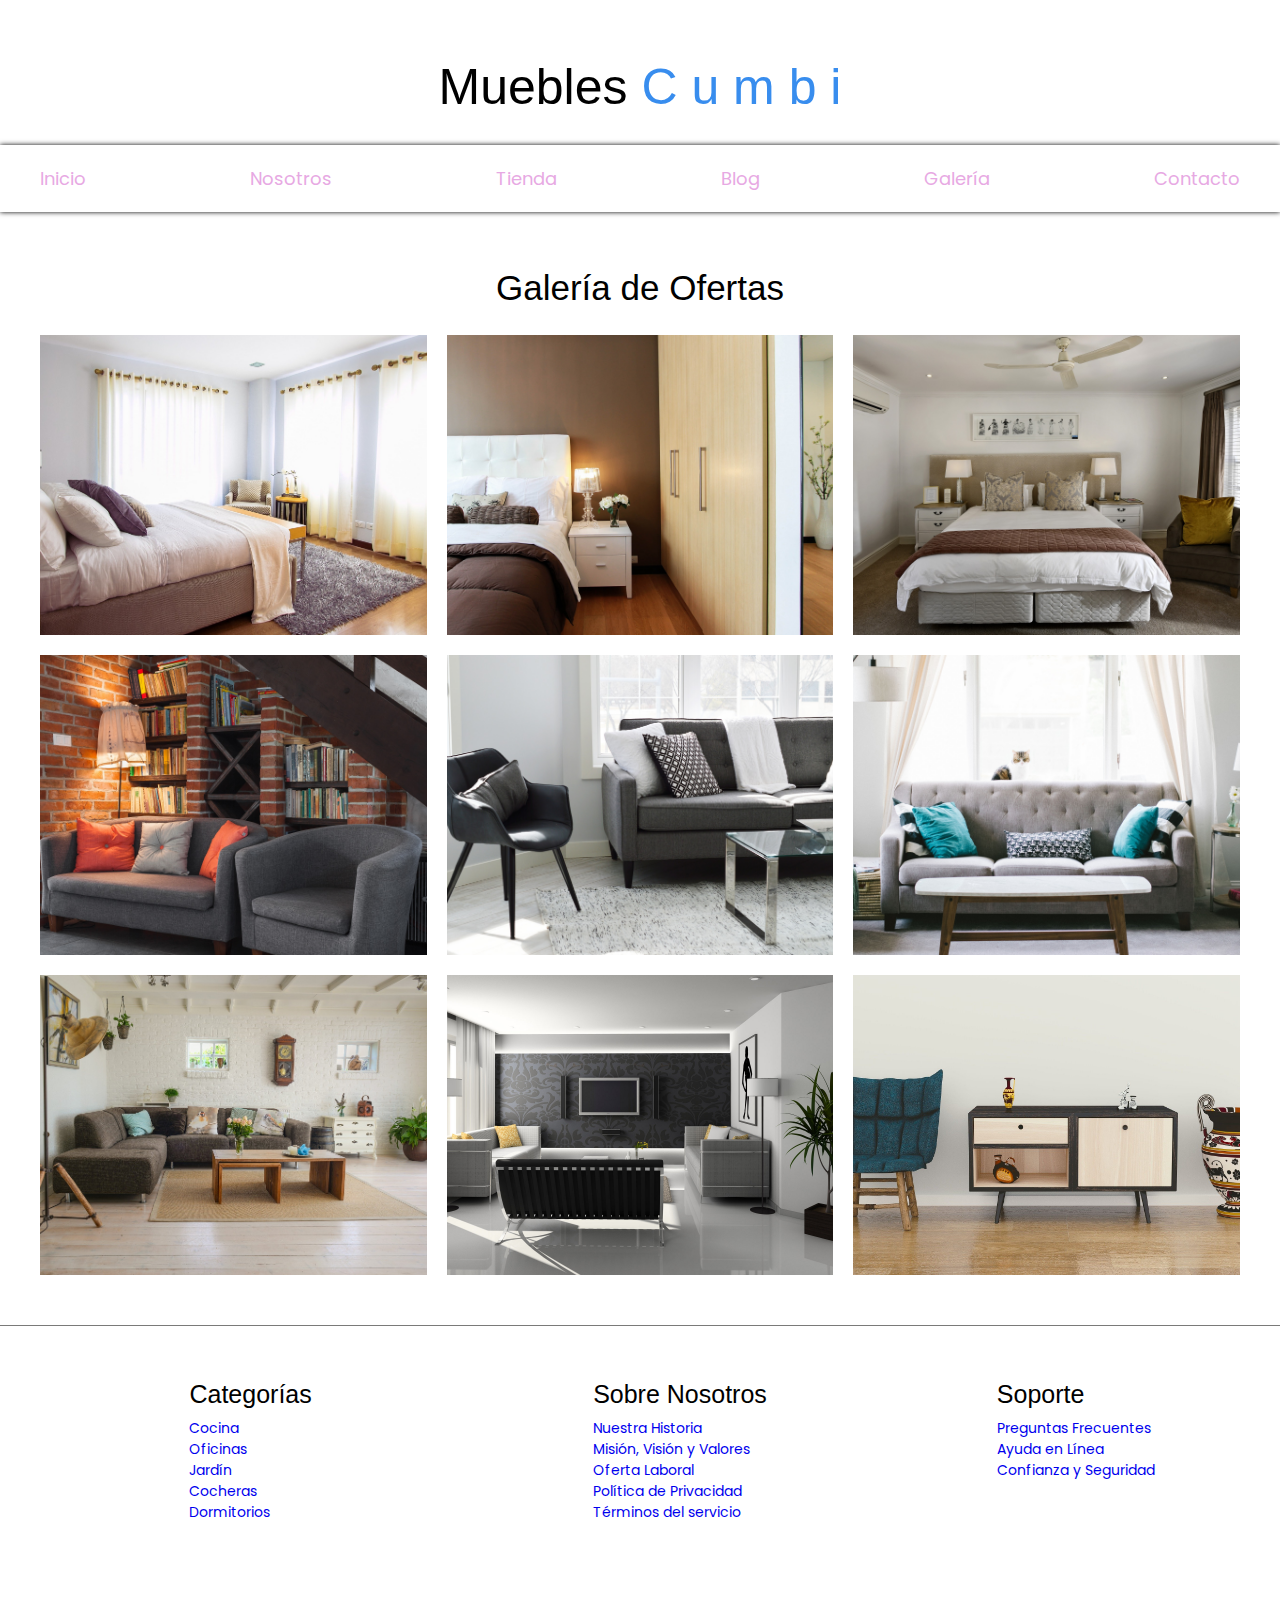
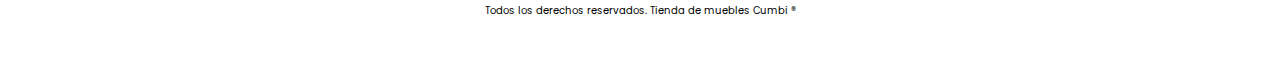
<file: galeria.html>
<!DOCTYPE html>
<html lang="es">
<head>
    <meta charset="UTF-8">
    <meta http-equiv="X-UA-Compatible" content="IE=edge">
    <meta name="viewport" content="width=device-width, initial-scale=1.0">
    <link rel="shortcut icon" href="images/cumbifavicon.png">
    <title>Cumbi Galería</title>
    <link rel="stylesheet" href="normalize.css">
    <link rel="preconnect" href="https://fonts.googleapis.com">
    <link rel="preconnect" href="https://fonts.gstatic.com" crossorigin>
    <link
        href="https: //fonts.googleapis.com/css2? familia = Nanum + Myeongjo: wght @ 800 &family = Poppins: ital, wght @ 0,100; 0,200; 0,300; 0,400; 0,500; 0,600; 0,700; 0,800; 0,900; 1,100; 1,200; 1,300; 1,400; 1,500; 1,600; 1,700; 1.800; 1.900 &familia = Raleway: wght @ 400; 600; 900 & display = swap "
        rel=" stylesheet ">
    <link rel="stylesheet" href="styles.css">
</head>
<body>
    <header>
         <h1 class="nombre-sitio">Muebles <span>C u m b i</span> </h1>
    </header>

    <div class="contenedor-navegacion">
        <nav class="nav-principal contenedor">
            <a href="index.html">Inicio</a>
            <a href="nosotros.html">Nosotros</a>
            <a href="tienda.html">Tienda</a>
            <a href="blog.html">Blog</a>
            <a href="galeria.html">Galería</a>
            <a href="contacto.html">Contacto</a>
        </nav>
    </div>


    <main class="contenido-principal contenedor">
        <h2 class="text-center">Galería de Ofertas</h2> 
            <ul class="galeria">
                <li>
                    <a href="images/galeria_01.jpg">
                        <img src="images/galeria_01.jpg" alt="Imagen Galería">
                    </a>
                </li>
                <li>
                    <a href="images/galeria_02.jpg">
                        <img src="images/galeria_02.jpg" alt="Imagen Galería">
                    </a>
                </li>
                <li>
                    <a href="images/galeria_03.jpg">
                        <img src="images/galeria_03.jpg" alt="Imagen Galería">
                    </a>
                </li>
                <li>
                    <a href="images/galeria_04.jpg">
                        <img src="images/galeria_04.jpg" alt="Imagen Galería">
                    </a>
                </li>
                <li>
                    <a href="images/galeria_05.jpg">
                        <img src="images/galeria_05.jpg" alt="Imagen Galería">
                    </a>
                </li>
                <li>
                    <a href="images/galeria_06.jpg">
                        <img src="images/galeria_06.jpg" alt="Imagen Galería">
                    </a>
                </li>
                <li>
                    <a href="images/galeria_07.jpg">
                        <img src="images/galeria_07.jpg" alt="Imagen Galería">
                    </a>
                </li>
                <li>
                    <a href="images/galeria_08.jpg">
                        <img src="images/galeria_08.jpg" alt="Imagen Galería">
                    </a>
                </li>
                <li>
                    <a href="images/galeria_09.jpg">
                        <img src="images/galeria_09.jpg" alt="Imagen Galería">
                    </a>
                </li>

            </ul>
    </main>    

    <footer class="site-footer centrar-footer">
        <div class="grid-footer contenedor">
    
            <div class="bloque">
                <div class="footer-menu">
                    <h3>Categorías</h3>
                    <a href="#">Cocina</a>
                    <a href="#">Oficinas</a>
                    <a href="#">Jardín</a>
                    <a href="#">Cocheras</a>
                    <a href="#">Dormitorios</a>
                </div>
            </div>
    
            <div class="bloque">
                <h3>Sobre Nosotros</h3>
                <div class="footer-menu">
                    <a href="#">Nuestra Historia</a>
                    <a href="#">Misión, Visión y Valores</a>
                    <a href="#">Oferta Laboral</a>
                    <a href="#">Política de Privacidad</a>
                    <a href="#">Términos del servicio</a>
                </div>
            </div>
    
            <div class="bloque">
                <h3>Soporte</h3>
                <div class="footer-menu">
                    <a href="#">Preguntas Frecuentes</a>
                    <a href="#">Ayuda en Línea</a>
                    <a href="#">Confianza y Seguridad</a>
                </div>
            </div>
        </div>
    </footer>
    <p class="copyright">Todos los derechos reservados. Tienda de muebles Cumbi ®</p>
 
</body>
</html>
</file>
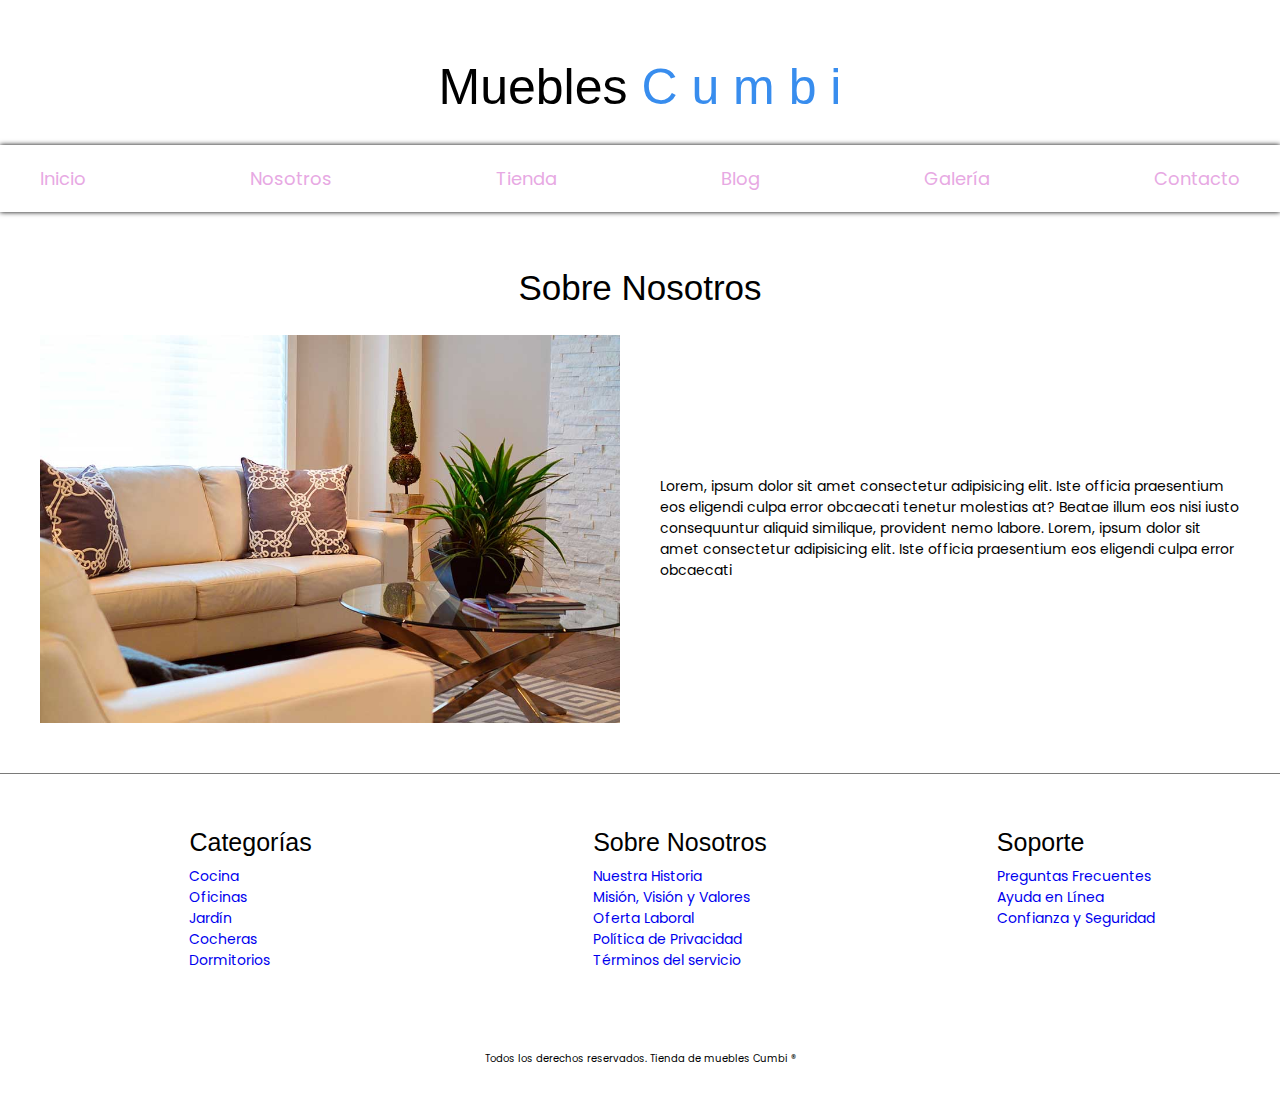
<file: nosotros.html>
<!DOCTYPE html>
<html lang="es">
<head>
    <meta charset="UTF-8">
    <meta http-equiv="X-UA-Compatible" content="IE=edge">
    <meta name="viewport" content="width=device-width, initial-scale=1.0">
    <link rel="shortcut icon" href="images/cumbifavicon.png">
    <title>Cumbi Nosotros</title>
    <link rel="stylesheet" href="normalize.css">
    <link rel="preconnect" href="https://fonts.googleapis.com">
    <link rel="preconnect" href="https://fonts.gstatic.com" crossorigin>
    <link
            href="https: //fonts.googleapis.com/css2? familia = Nanum + Myeongjo: wght @ 800 &family = Poppins: ital, wght @ 0,100; 0,200; 0,300; 0,400; 0,500; 0,600; 0,700; 0,800; 0,900; 1,100; 1,200; 1,300; 1,400; 1,500; 1,600; 1,700; 1.800; 1.900 &familia = Raleway: wght @ 400; 600; 900 & display = swap "
            rel=" stylesheet ">
    <link rel="stylesheet" href="styles.css">
</head>
<body>
<header>
    <h1 class="nombre-sitio">Muebles <span>C u m b i</span></h1>
</header>

<div class="contenedor-navegacion">
    <nav class="nav-principal contenedor">
        <a href="index.html">Inicio</a>
        <a href="nosotros.html">Nosotros</a>
        <a href="tienda.html">Tienda</a>
        <a href="blog.html">Blog</a>
        <a href="galeria.html">Galería</a>
        <a href="contacto.html">Contacto</a>
    </nav>
</div>


<main class="contenido-principal contenedor">
    <h2 class="text-center">Sobre Nosotros</h2>
    <div class="contenido-nosotros">
        <div class="imagen">
            <img src="images/nosotros.jpg" alt=" Imagen Sobre Nosotros">
        </div>

        <div class="informacion-nosotros">
            Lorem, ipsum dolor sit amet consectetur adipisicing elit. Iste officia praesentium eos eligendi culpa error
            obcaecati tenetur molestias at? Beatae illum eos nisi iusto consequuntur aliquid similique, provident nemo
            labore. Lorem, ipsum dolor sit amet consectetur adipisicing elit. Iste officia praesentium eos eligendi
            culpa error obcaecati
            </p>
        </div>
    </div>
</main>

<footer class="site-footer centrar-footer">
    <div class="grid-footer contenedor">

        <div class="bloque">
            <div class="footer-menu">
                <h3>Categorías</h3>
                <a href="#">Cocina</a>
                <a href="#">Oficinas</a>
                <a href="#">Jardín</a>
                <a href="#">Cocheras</a>
                <a href="#">Dormitorios</a>
            </div>
        </div>

        <div class="bloque">
            <h3>Sobre Nosotros</h3>
            <div class="footer-menu">
                <a href="#">Nuestra Historia</a>
                <a href="#">Misión, Visión y Valores</a>
                <a href="#">Oferta Laboral</a>
                <a href="#">Política de Privacidad</a>
                <a href="#">Términos del servicio</a>
            </div>
        </div>

        <div class="bloque">
            <h3>Soporte</h3>
            <div class="footer-menu">
                <a href="#">Preguntas Frecuentes</a>
                <a href="#">Ayuda en Línea</a>
                <a href="#">Confianza y Seguridad</a>
            </div>
        </div>
    </div>
</footer>
<p class="copyright">Todos los derechos reservados. Tienda de muebles Cumbi ®</p>

</body>
</html>
</file>
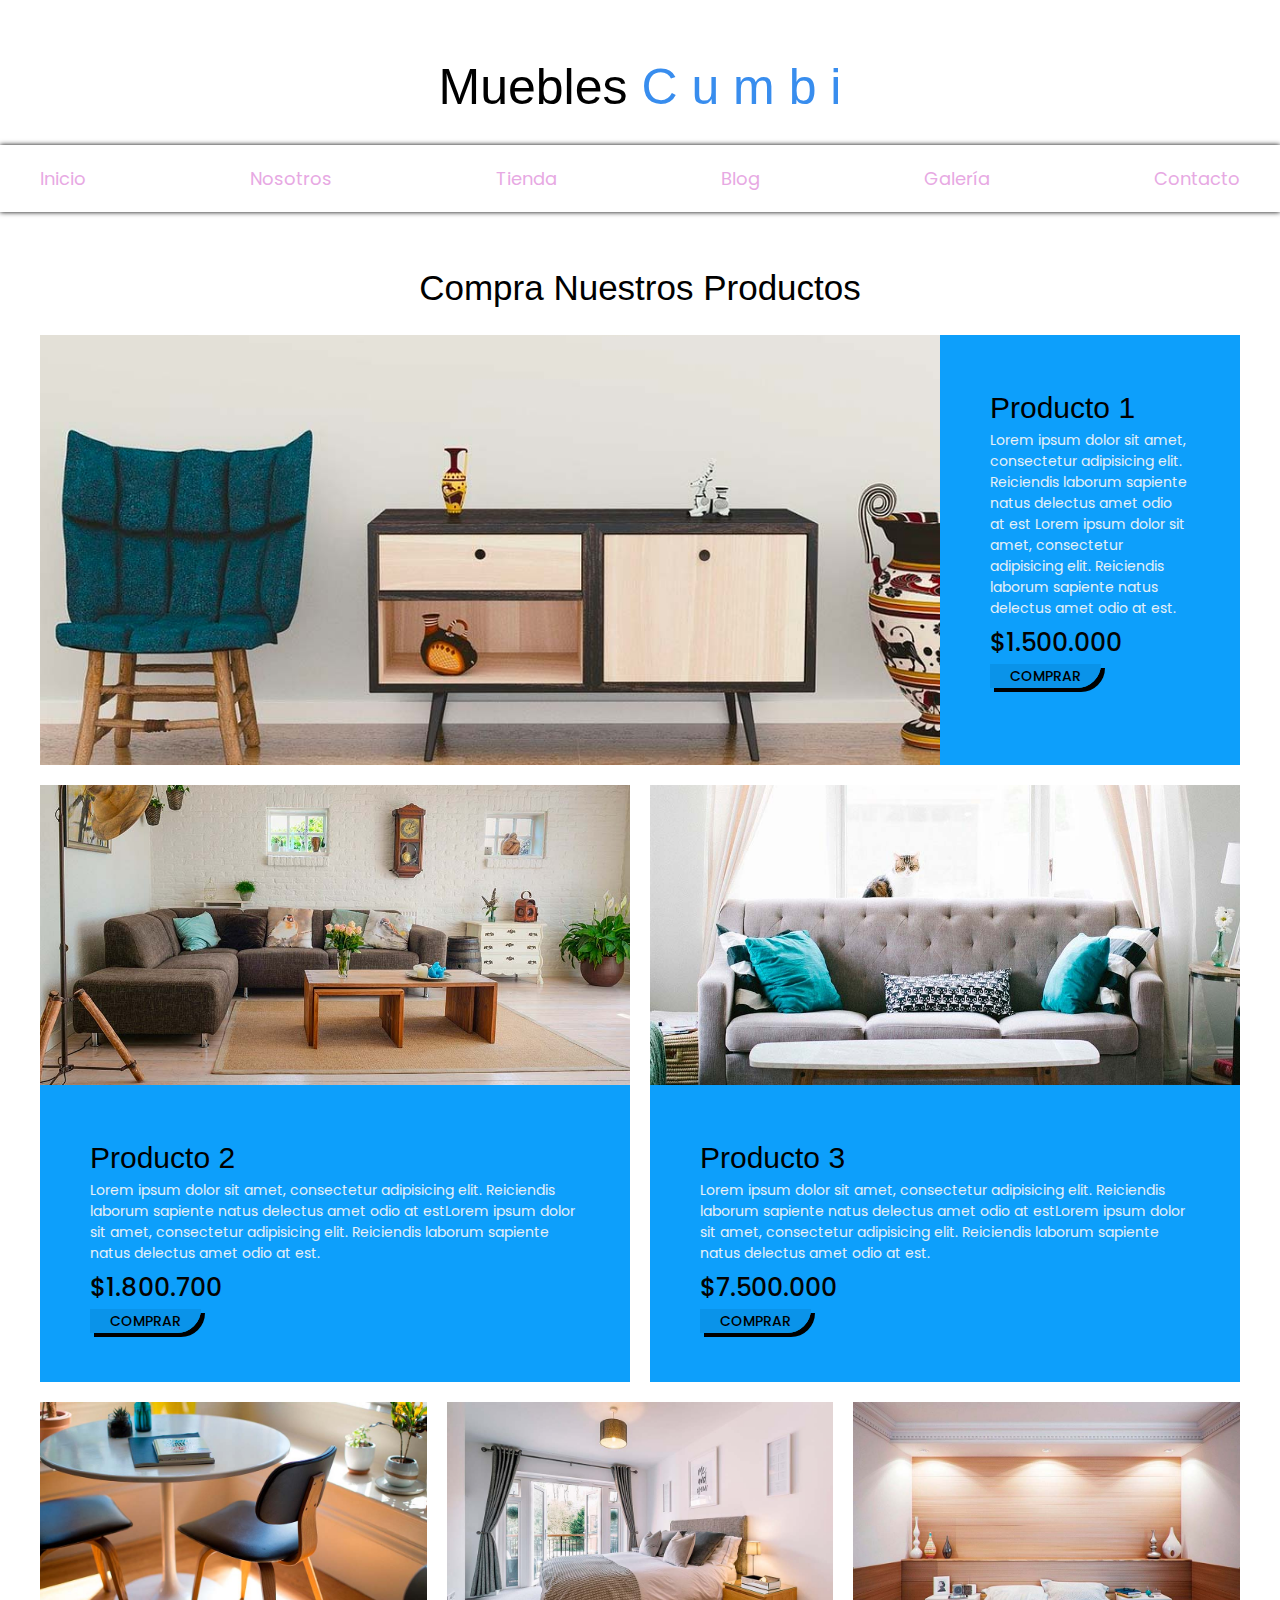
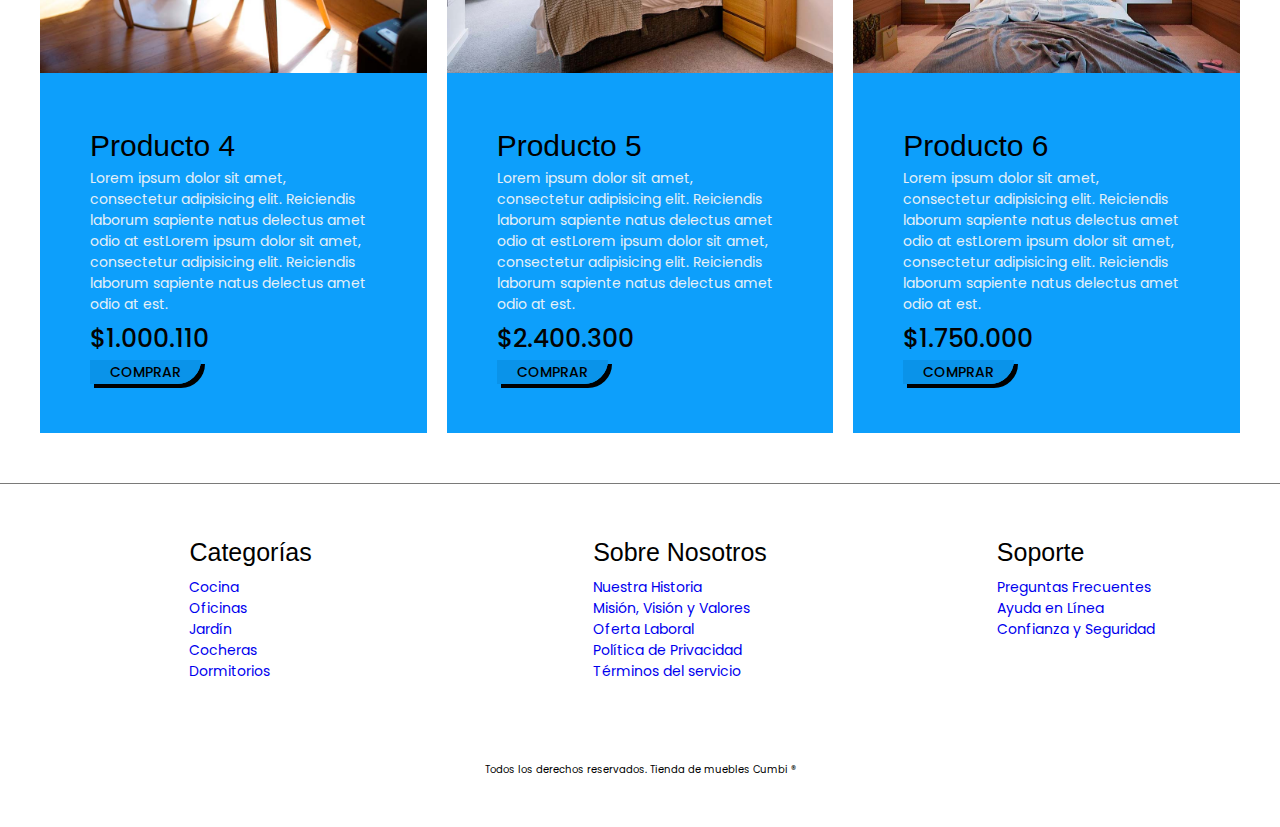
<file: tienda.html>
<!DOCTYPE html>
<html lang="es">
<head>
    <meta charset="UTF-8">
    <meta http-equiv="X-UA-Compatible" content="IE=edge">
    <meta name="viewport" content="width=device-width, initial-scale=1.0">
    <link rel="shortcut icon" href="images/cumbifavicon.png">
    <title>Cumbi Tienda</title>
    <link rel="stylesheet" href="normalize.css">
    <link rel="preconnect" href="https://fonts.googleapis.com">
    <link rel="preconnect" href="https://fonts.gstatic.com" crossorigin>
    <link
        href="https: //fonts.googleapis.com/css2? familia = Nanum + Myeongjo: wght @ 800 &family = Poppins: ital, wght @ 0,100; 0,200; 0,300; 0,400; 0,500; 0,600; 0,700; 0,800; 0,900; 1,100; 1,200; 1,300; 1,400; 1,500; 1,600; 1,700; 1.800; 1.900 &familia = Raleway: wght @ 400; 600; 900 & display = swap "
        rel=" stylesheet ">
    <link rel="stylesheet" href="styles.css">
</head>
<body>
    <header>
         <h1 class="nombre-sitio">Muebles <span>C u m b i</span> </h1>
    </header>

    <div class="contenedor-navegacion">
        <nav class="nav-principal contenedor">
            <a href="index.html">Inicio</a>
            <a href="nosotros.html">Nosotros</a>
            <a href="tienda.html">Tienda</a>
            <a href="blog.html">Blog</a>
            <a href="galeria.html">Galería</a>
            <a href="contacto.html">Contacto</a>
        </nav>
    </div>


<main class="contenido-principal contenedor">
    <h2 class="text-center">Compra Nuestros Productos</h2>
    <div class="listado-productos">
        <div class="producto">
            <!--Item n -->
            <img src="images/producto1.jpg" alt="Imagen Producto">

            <div class="texto-producto">
                <h3>Producto 1</h3>
                <p>Lorem ipsum dolor sit amet, consectetur adipisicing elit. Reiciendis laborum sapiente natus delectus
                    amet
                    odio at est
                    Lorem ipsum dolor sit amet, consectetur adipisicing elit. Reiciendis laborum sapiente natus delectus
                    amet
                    odio at est.</p>
                <p class="precio">$1.500.000</p>
                <a class="btn" href="#">Comprar</a>
            </div>
        </div> <!-- Fin Item n -->

        <div class="producto">
            <!--Item n -->
            <img src="images/producto2.jpg" alt="Imagen Producto">

            <div class="texto-producto">
                <h3>Producto 2</h3>
                <p>Lorem ipsum dolor sit amet, consectetur adipisicing elit. Reiciendis laborum sapiente natus delectus
                    amet
                    odio at estLorem ipsum dolor sit amet, consectetur adipisicing elit. Reiciendis laborum sapiente
                    natus delectus amet
                    odio at est.</p>
                <p class="precio">$1.800.700</p>
                <a class="btn" href="#">Comprar</a>
            </div>
        </div> <!-- Fin Item n -->

        <div class="producto">
            <!--Item n -->
            <img src="images/producto3.jpg" alt="Imagen Producto">

            <div class="texto-producto">
                <h3>Producto 3</h3>
                <p>Lorem ipsum dolor sit amet, consectetur adipisicing elit. Reiciendis laborum sapiente natus delectus
                    amet
                    odio at estLorem ipsum dolor sit amet, consectetur adipisicing elit. Reiciendis laborum sapiente
                    natus delectus amet
                    odio at est.</p>
                <p class="precio">$7.500.000</p>
                <a class="btn" href="#">Comprar</a>
            </div>
        </div> <!-- Fin Item n -->

        <div class="producto">
            <!--Item n -->
            <img src="images/producto4.jpg" alt="Imagen Producto">

            <div class="texto-producto">
                <h3>Producto 4</h3>
                <p>Lorem ipsum dolor sit amet, consectetur adipisicing elit. Reiciendis laborum sapiente natus delectus
                    amet
                    odio at estLorem ipsum dolor sit amet, consectetur adipisicing elit. Reiciendis laborum sapiente
                    natus delectus amet
                    odio at est.</p>
                <p class="precio">$1.000.110</p>
                <a class="btn" href="#">Comprar</a>
            </div>
        </div> <!-- Fin Item n -->

        <div class="producto">
            <!--Item n -->
            <img src="images/producto5.jpg" alt="Imagen Producto">

            <div class="texto-producto">
                <h3>Producto 5</h3>
                <p>Lorem ipsum dolor sit amet, consectetur adipisicing elit. Reiciendis laborum sapiente natus delectus
                    amet
                    odio at estLorem ipsum dolor sit amet, consectetur adipisicing elit. Reiciendis laborum sapiente
                    natus delectus amet
                    odio at est.</p>
                <p class="precio">$2.400.300</p>
                <a class="btn" href="#">Comprar</a>
            </div>
        </div> <!-- Fin Item n -->

        <div class="producto">
            <!--Item n -->
            <img src="images/producto6.jpg" alt="Imagen Producto">

            <div class="texto-producto">
                <h3>Producto 6</h3>
                <p>Lorem ipsum dolor sit amet, consectetur adipisicing elit. Reiciendis laborum sapiente natus delectus
                    amet
                    odio at estLorem ipsum dolor sit amet, consectetur adipisicing elit. Reiciendis laborum sapiente
                    natus delectus amet
                    odio at est.</p>
                <p class="precio">$1.750.000</p>
                <a class="btn" href="#">Comprar</a>
            </div>
        </div> <!-- Fin Item n -->

    </div>
    <!--Fin del listado de productos-->
</main>

<footer class="site-footer centrar-footer">
    <div class="grid-footer contenedor">

        <div class="bloque">
            <div class="footer-menu">
                <h3>Categorías</h3>
                <a href="#">Cocina</a>
                <a href="#">Oficinas</a>
                <a href="#">Jardín</a>
                <a href="#">Cocheras</a>
                <a href="#">Dormitorios</a>
            </div>
        </div>

        <div class="bloque">
            <h3>Sobre Nosotros</h3>
            <div class="footer-menu">
                <a href="#">Nuestra Historia</a>
                <a href="#">Misión, Visión y Valores</a>
                <a href="#">Oferta Laboral</a>
                <a href="#">Política de Privacidad</a>
                <a href="#">Términos del servicio</a>
            </div>
        </div>

        <div class="bloque">
            <h3>Soporte</h3>
            <div class="footer-menu">
                <a href="#">Preguntas Frecuentes</a>
                <a href="#">Ayuda en Línea</a>
                <a href="#">Confianza y Seguridad</a>
            </div>
        </div>
    </div>
</footer>
<p class="copyright">Todos los derechos reservados. Tienda de muebles Cumbi ®</p>
 
</body>
</html>
</file>
<file: styles.css>
@import url("https://fonts.googleapis.com/css2?family=Poppins:ital,wght@0,100;0,200;0,300;0,400;0,500;0,600;0,700;0,800;0,900;1,100;1,200;1,300;1,400;1,500;1,600;1,700;1,800;1,900&display=swap");
html {
  box-sizing: border-box;
  font-size: 62.5%; /*REM -> Medida RELATIVA que toma como referencia la medida que trae el HTML. Si la medida de la fuente de un párrafo heredada de HTML es 16px, un rem entonces mide eso, 16px. Tip: Para facilitar el uso de la medida REM, podemos darle a HTML un font-size de 62.5%. Así 1rem equivaldrá a 10px facilitando nuestros cálculos.*/
}
*,
*:before,
*:after {
  box-sizing: inherit;
}

/*ESTILOS GLOBALES*/
body {
  font-family: "Poppins", sans-serif;
  font-weight: normal;
  line-height: 1.5; /*Interlineado Modifica distancia entre líneas*/
  font-size: 1.4rem;
}
a {
  text-decoration: none;
}

h1,
h2,
h3 {
  font-family: "Raleway", sans-serif;
  font-weight: normal;
  margin: 0 0 2rem 0; /*Elimina todos los márgenes*/
}
h1 {
  font-size: 4rem;
}
/*cambia tamaño h1 para movil*/
@media (min-width: 768px) {
  h1 {
    font-size: 5rem;
  }
}
h2 {
  font-size: 3.1rem;
}

/*cambia tamaño h2 para movil*/
@media (min-width: 768px) {
  h2 {
    font-size: 3.5rem;
  }
}
h3 {
  font-size: 2.4rem;
}

/*cambia tamaño h3 para movil*/
@media (min-width: 768px) {
  h3 {
    font-size: 3rem;
  }
}

img {
  max-width: 100%; /*para responsive*/
  display: block;
}

.btn {
  background-color: #0a93e9;
  border-bottom-right-radius: 5rem;
  /*display: block;*/
  color: #000000;
  text-transform: uppercase;
  font-weight: 500;
  padding: 0.2rem 2rem;
  box-shadow: 0.4rem 0.4rem 0rem #000000;
  transition: background-color 0.4s ease-in-out;
  text-align: center;
}

.btn:hover {
  background-color: #b6d6fa;
  cursor: pointer;
}

/*UTILIDADES*/

.text-center {
  text-align: center;
}

.max-width-25 {
  max-width: 25rem;
}
/*ESTILO HEADER*/

.nombre-sitio {
  margin-top: 5rem;
  text-align: center;
}

.nombre-sitio span {
  color: #388dee;
}

.contenedor {
  max-width: 120rem;
  margin: 0 auto; /*para centrar*/
}

.contenedor-navegacion {
  box-shadow: 0px 0px 5px 0px black;
}

.nav-principal {
  display: flex;
  flex-direction: column;
  align-items: center;
  padding: 2rem 0rem;
}
@media (min-width: 768px) {
  .nav-principal {
    justify-content: space-between;
    flex-direction: row;
  }
}
.nav-principal a:hover {
  color: #0e74e9;
}

.nav-principal a {
  color: #e7a9e3;
  font-size: 1.8rem;
}

.hero {
  margin-top: 3rem;
  background-image: url(images/principal.jpg); /*Coloca imagen de fondo*/
  height: 25rem;
  background-repeat: no-repeat;
  background-position: center center; /*muestra la parte central de la imagen*/
  background-size: cover;
}
/*cambia altura de la imagen de fondo*/
@media (min-width: 768px) {
  .hero {
    height: 45rem;
  }
}
/*Categorías
.todas-categorias h2 {
  text-align: center;
}*/

.todas-categorias {
  padding: 5rem 0;
}
.categoria a {
  display: block;
  text-align: center;
  font-size: 2rem;
  padding: 1rem;
  color: #030303;
  border-bottom-right-radius: 5rem;
  background-color: #eaeef0;
}
.categoria img {
  width: 100%;
}

.categoria {
  margin-bottom: 2rem;
}
@media (min-width: 768px) {
  .categoria {
    margin-bottom: 0;
  }
}
.categoria a:hover {
  background-color: #0d9ffb;
  color: #e6f0f7;
  border-bottom-right-radius: 5rem;
}
/*Modifica de tres a una columna para movil*/

@media (min-width: 768px) {
  .listado-categorias {
    display: grid;
    grid-template-columns: repeat(3, 1fr);
    gap: 3rem;
  }
}

/**BLOQUE NOSOTROS*/
/**Divide la sección nosotros en dos partes izquierda transparente y derecha azul y coloca imagen*/

.sobre-nosotros {
  margin-top: 5rem;
  background-image: linear-gradient(
      to bottom,
      transparent 50%,
      #0d9ffb 50%,
      #0d9ffb 100%
    ),
    url(images/nosotros.jpg);
  /* padding: 10rem 0; */
  background-position: center, top left;
  background-repeat: no-repeat;
  background-size: 100%, 70rem;
}

.texto-nosotros h2 {
  margin-top: 5rem;
}

@media (min-width: 768px) {
  .sobre-nosotros {
    margin-top: 5rem;
    background-image: linear-gradient(
        to right,
        transparent 50%,
        #0d9ffb 50%,
        #0d9ffb 100%
      ),
      url(images/nosotros.jpg);
    padding: 10rem 0;
    background-position: left center;
    /* background-repeat: no-repeat; */
    background-size: 100%, 120rem;
  }
}
.sobre-nosotros-grid {
  display: grid;
  grid-template-rows: repeat(2, 1fr);
  padding: 5rem;
}

@media (min-width: 768px) {
  .sobre-nosotros-grid {
    grid-template-columns: repeat(2, 1fr);
    grid-template-rows: unset;
    column-gap: 10rem;
  }
}

.texto-nosotros {
  grid-row: 2 / 3;
  color: #e6f0f7;
}

@media (min-width: 768px) {
  .texto-nosotros {
    grid-column: 2 / 3;
  }
}

/*LISTADO DE PRODUCTOS*/

.contenido-principal {
  padding-top: 5rem;
}

@media (min-width: 768px) {
  .listado-productos {
    display: grid;
    grid-template-columns: repeat(6, 1fr);
    column-gap: 2rem;
    row-gap: 2rem;
  }
  .producto:nth-child(1) {
    grid-column-start: 1;
    grid-column-end: 7;
    display: grid;
    grid-template-columns: 3fr 1fr;
  }

  .producto:nth-child(1) img {
    height: 43rem;
    width: 100%;
    object-fit: cover;
  }
  .producto:nth-child(2) {
    grid-column-start: 1;
    grid-column-end: 4;
  }

  .producto:nth-child(2) img {
    height: 30rem;
    width: 100%;
    object-fit: cover;
  }

  .producto:nth-child(3) {
    grid-column-start: 4;
    grid-column-end: 7;
  }

  .producto:nth-child(3) img {
    height: 30rem;
    width: 100%;
    object-fit: cover;
  }
  .producto:nth-child(4) {
    grid-column-start: 1;
    grid-column-end: 3;
  }
  .producto:nth-child(5) {
    grid-column-start: 3;
    grid-column-end: 5;
  }

  .producto:nth-child(6) {
    grid-column-start: 5;
    grid-column-end: 7;
  }
}

.producto {
  background-color: #0d9ffb;
  margin-bottom: 2rem;
}

@media (min-width: 768px) {
  .producto {
    margin-bottom: 0;
  }
}

.producto:last-of-type {
  margin-bottom: 0;
}
.texto-producto {
  text-align: left;
  color: #e6f0f7;
  padding: 5rem;
}

/* @media (min-width: 765px) {
  .texto-producto {
    text-align: left;
  }
} */
.texto-producto .precio {
  font-size: 2.5rem;
  font-weight: 500;
  color: #030303;
}

.texto-producto h3 {
  margin: 0;
  color: #000000;
}

.texto-producto p {
  margin: 0 0 0.5rem 0;
}

/*FOOTER*/

.site-footer {
  border-top: 1px solid #7a7a79;
  margin-top: 5rem;
  padding-top: 5rem;
}

.site-footer h3 {
  margin-bottom: 0.5rem;
  text-align: center;
  font-size: 2.5rem;
}

.bloque {
  padding-bottom: 3rem;
  padding-left: 8rem;
}

@media (min-width: 765px) {
  .centrar-footer {
    display: flex;
    align-items: center;
    justify-content: center;
  }
}

.site-footer h3 {
  text-align: left;
}

@media (min-width: 768px) {
  .grid-footer {
    display: grid;
    grid-template-columns: repeat(3, 1fr);
    gap: 15rem;
  }
}

.footer-menu a {
  display: block;
  text-align: left;
}

@media (min-width: 768px) {
  .footer-menu a {
    text-align: left;
  }
}
.footer-menu a:hover {
  color: #0e74e9;
}
.copyright {
  margin-top: 5rem;
  margin-bottom: 5rem;
  text-align: center;
  font-size: 1rem;
}
/* SOBRE NOSOTROS*/

.contenido-nosotros {
  display: grid;
  grid-template-columns: 1fr 2fr;
  grid-template-columns: repeat(auto-fit, minmax(25rem, 1fr));
  column-gap: 4rem;
}

.informacion-nosotros {
  display: flex;
  flex-direction: column;
  justify-content: center;
  padding: 3rem 3rem 0 3rem;
}

@media (min-width: 768px) {
  .informacion-nosotros {
    flex-direction: row;
    align-items: center;
    padding: 0;
  }
}

/*BLOG con Responsive*/

.correr {
  margin-left: 2rem;
}
@media (min-width: 768px) {
  .contenedor-blog {
    display: grid;
    grid-template-columns: 2fr 1fr;
    column-gap: 4rem;
  }
}

.entrada {
  border-bottom: 2px solid #35cdfb;
  padding-bottom: 4rem;
  margin-bottom: 2rem;
  padding: 2rem 2rem 4rem 2rem;
}

.entrada:last-of-type {
  border: none;
}

@media (min-width: 1024px) {
  .entrada-meta {
    display: flex;
    justify-content: space-between;
  }
}

.entrada-meta p {
  font-weight: 600;
  margin: 0.5rem 0;
}

.entrada-meta span {
  color: #0e74e9;
}

.contenido-entrada-blog {
  width: 60rem;
  margin: 0 auto;
}

/*GALERÍA*/

.galeria {
  list-style: none;
  padding: 0;
  margin: 0;
  display: grid;
  grid-template-columns: 1fr;
  gap: 2rem;
}

@media (min-width: 768px) {
  .galeria {
    grid-template-columns: repeat(3, 1fr);
  }
}
.galeria img {
  height: 30rem;
  width: 40rem;
  object-fit: cover;
  padding: 0 1rem;
}

@media (min-width: 768px) {
  .galeria img {
    padding: 0;
  }
}
/*FORMULARIO*/
.formulario {
  max-width: 60rem;
  margin: 0 auto; /*para centrar formulario*/
}

.formulario fieldset {
  border: 1px solid black;
  margin-bottom: 2rem;
}

.formulario legend {
  background-color: #0e74e9;
  width: 100%;
  text-align: center;
  color: #eaeef0;
  letter-spacing: 0.5rem;
  text-transform: uppercase;
  font-weight: 500;

  padding: 1rem;
  margin-bottom: 3rem;
}

.campo {
  display: flex;
  margin-bottom: 2rem;
}

.campo label {
  flex-basis: 10rem;
}

.campo input:not([type="radio"]),
.campo textarea,
.campo select {
  flex: 1;
  border: 1px solid cornflowerblue;
  padding: 1rem;
}
</file>
